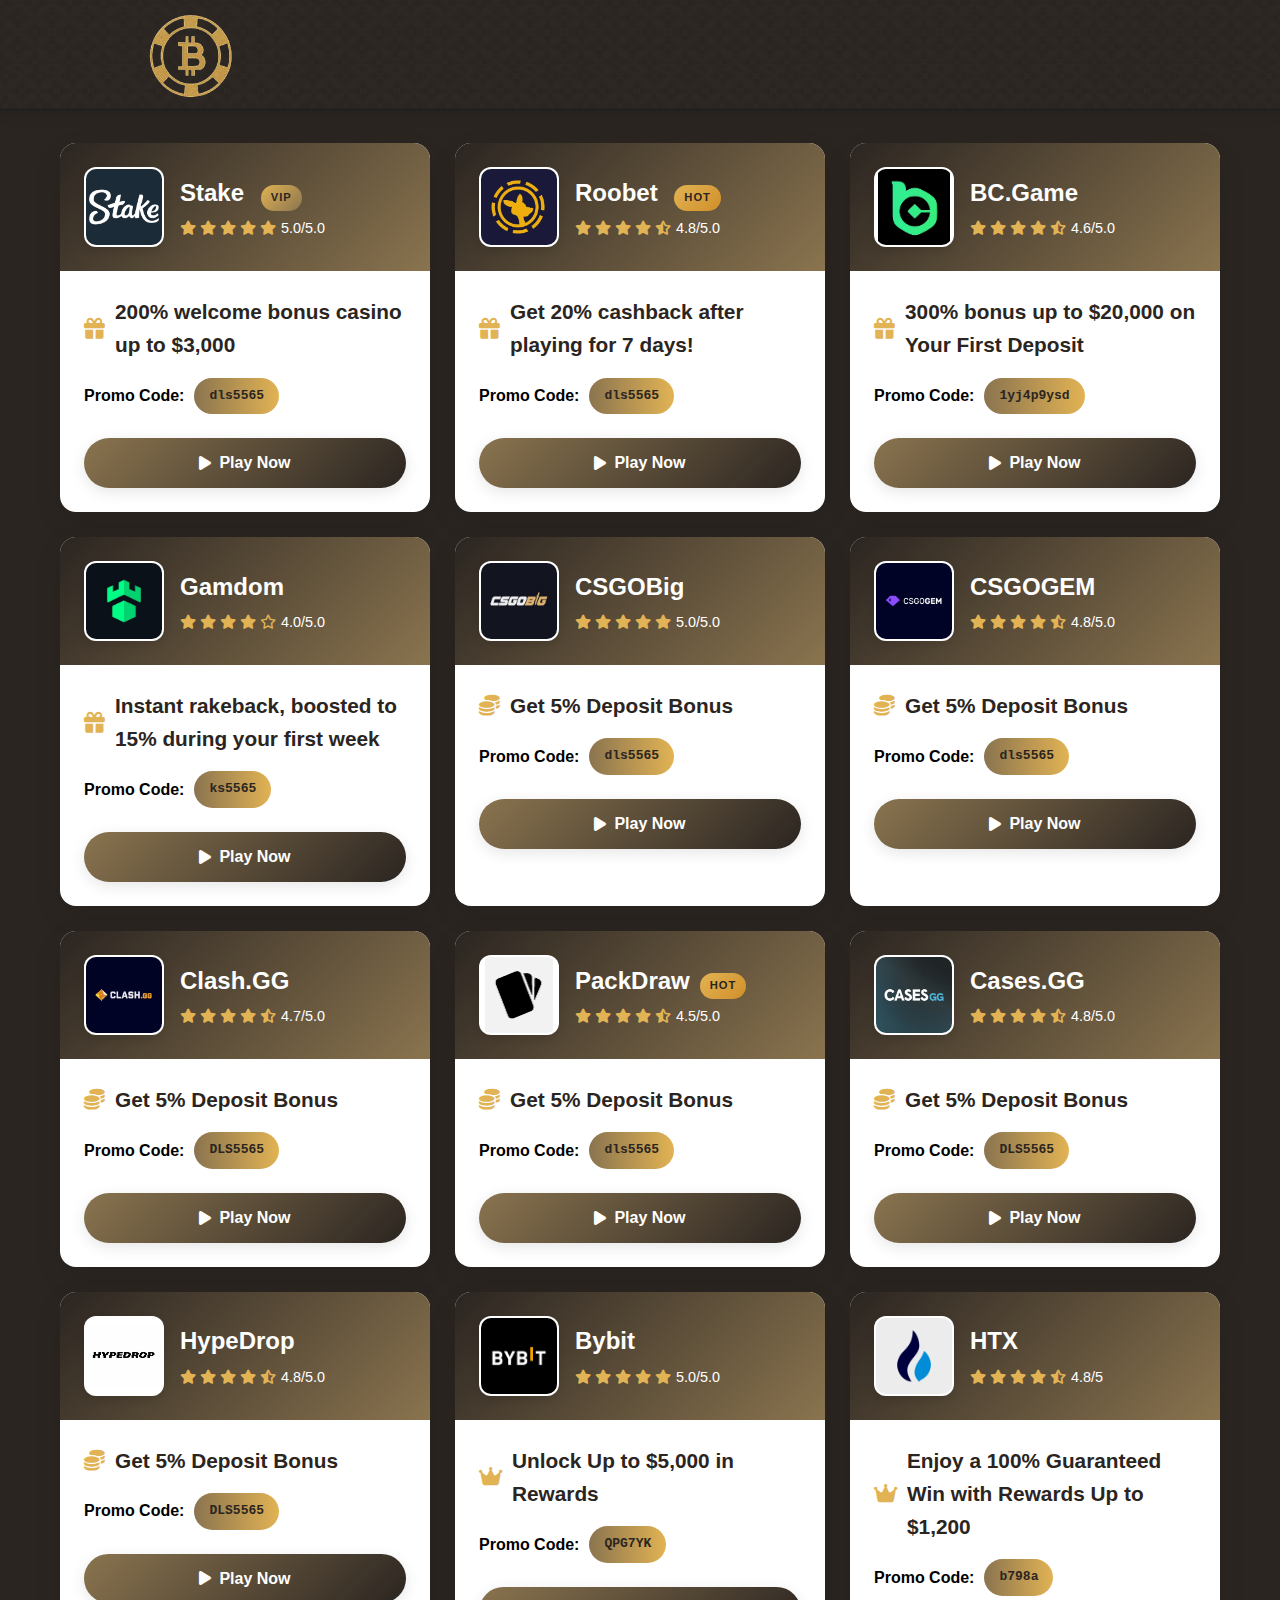
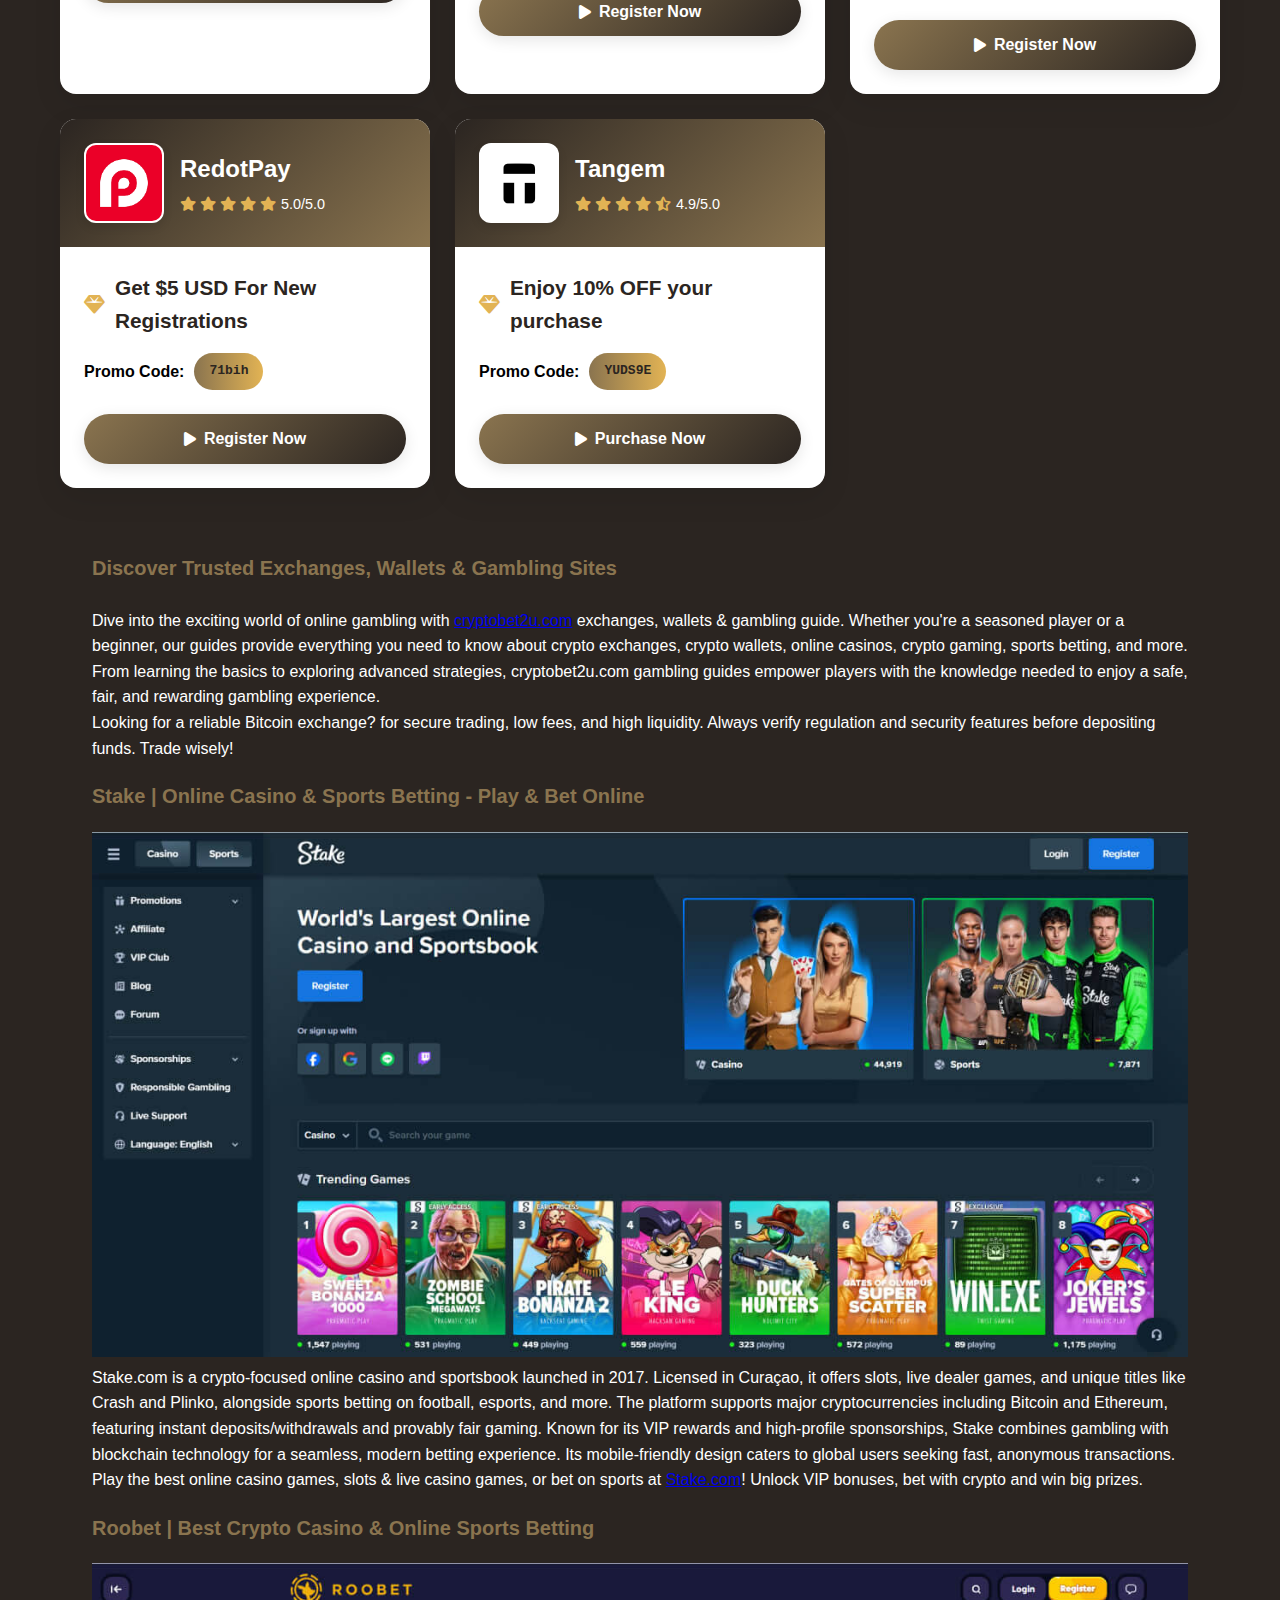
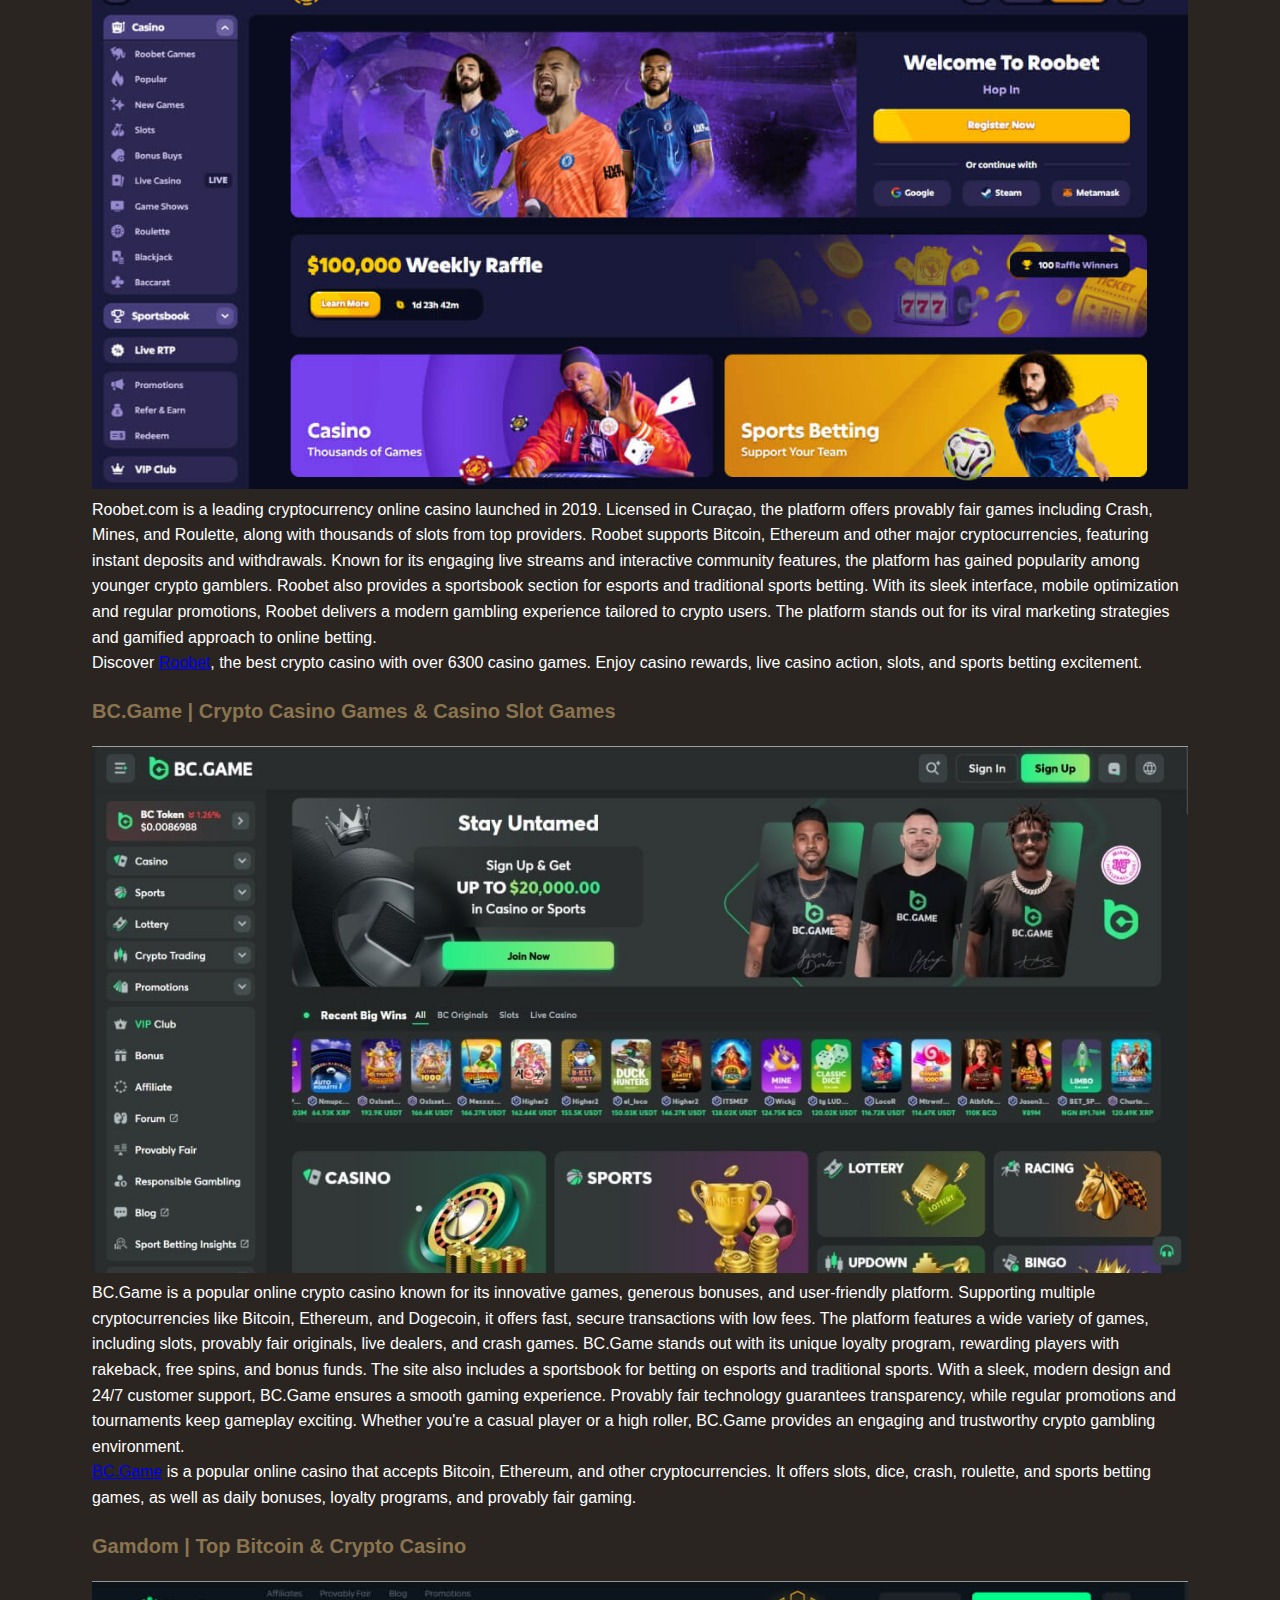
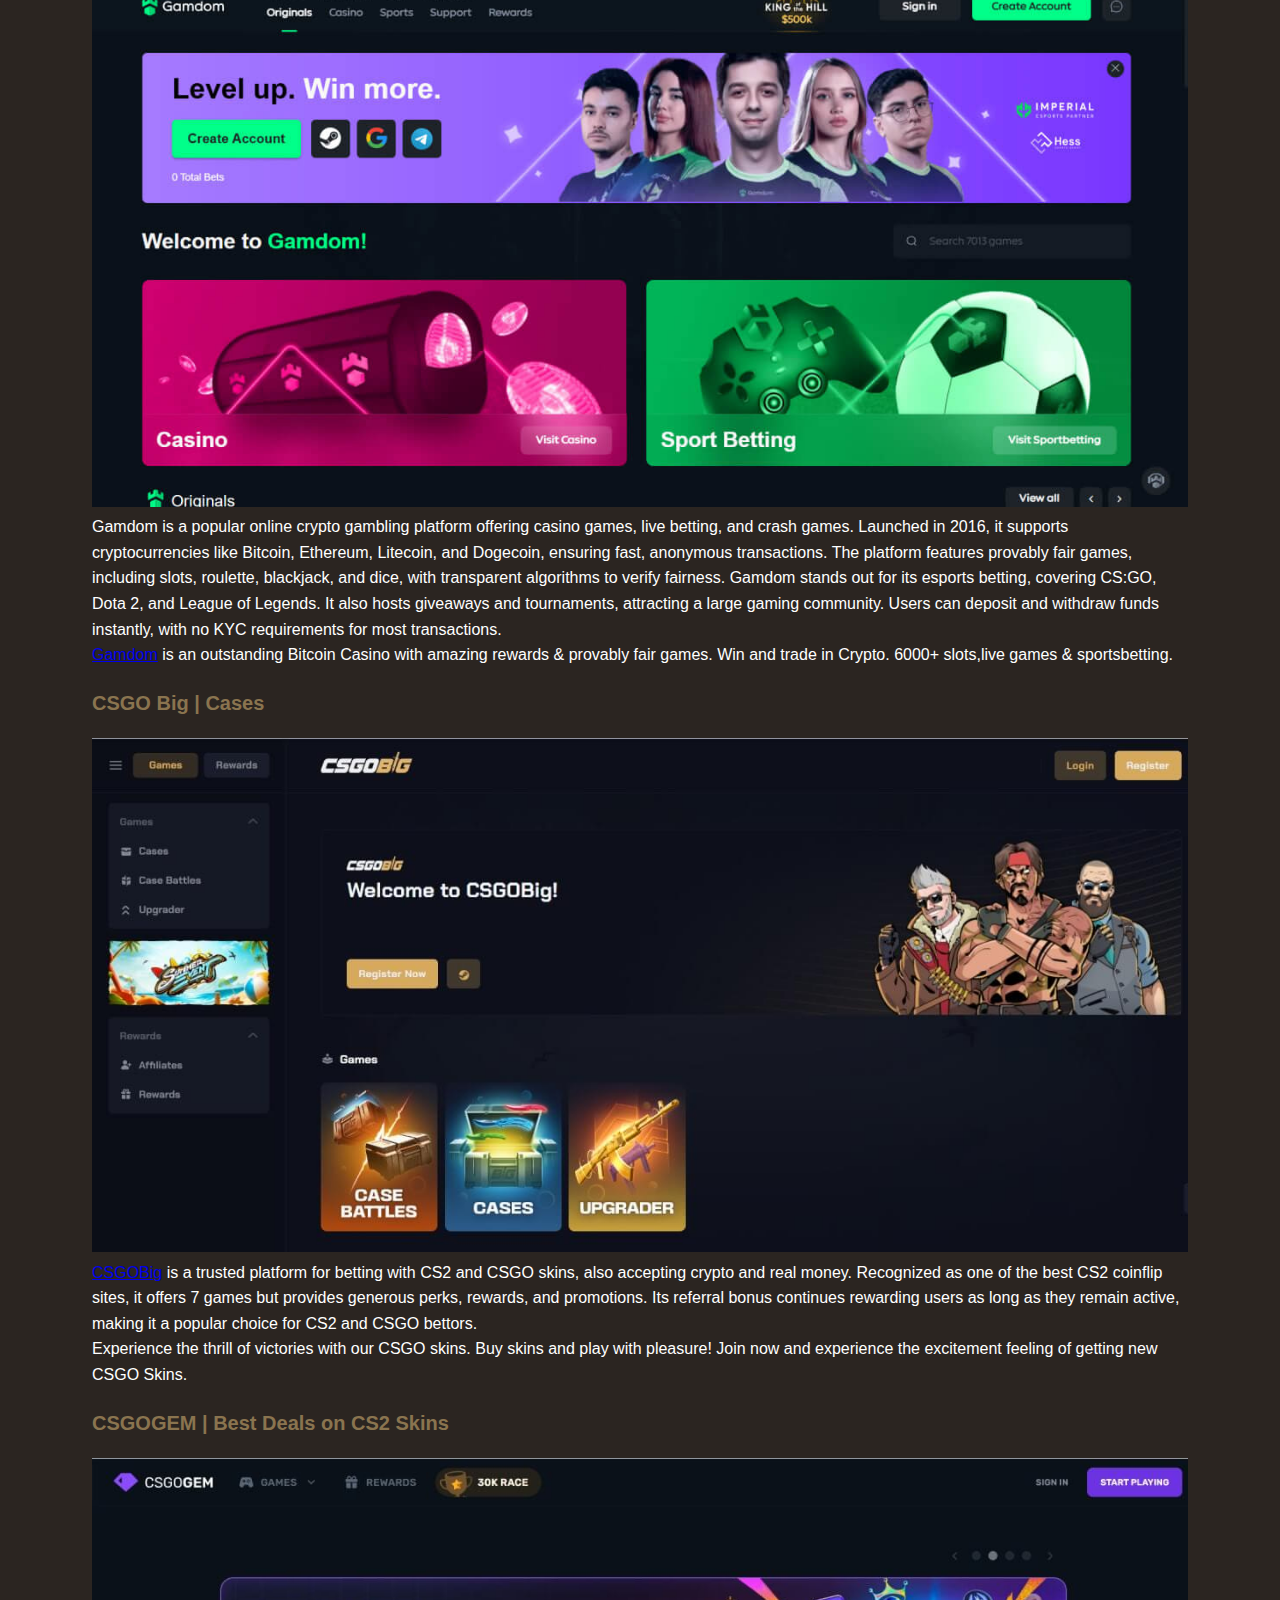
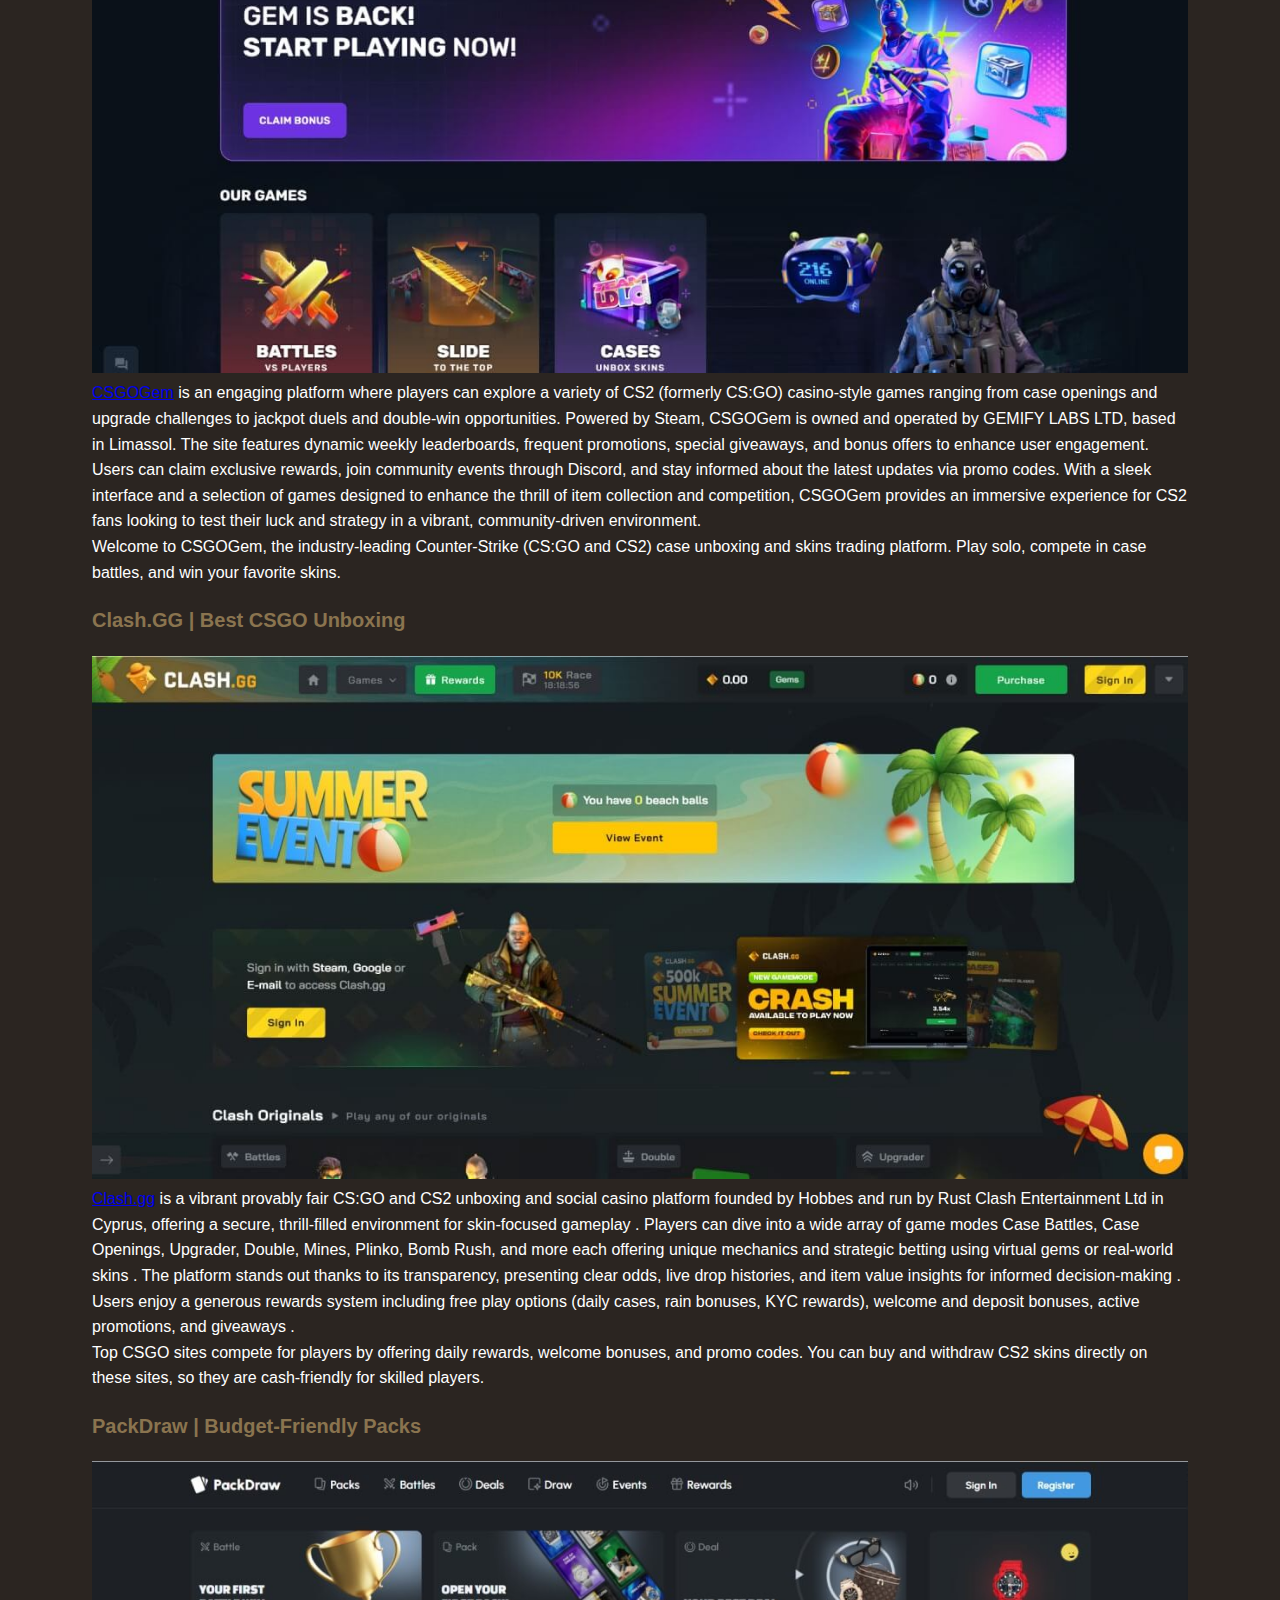
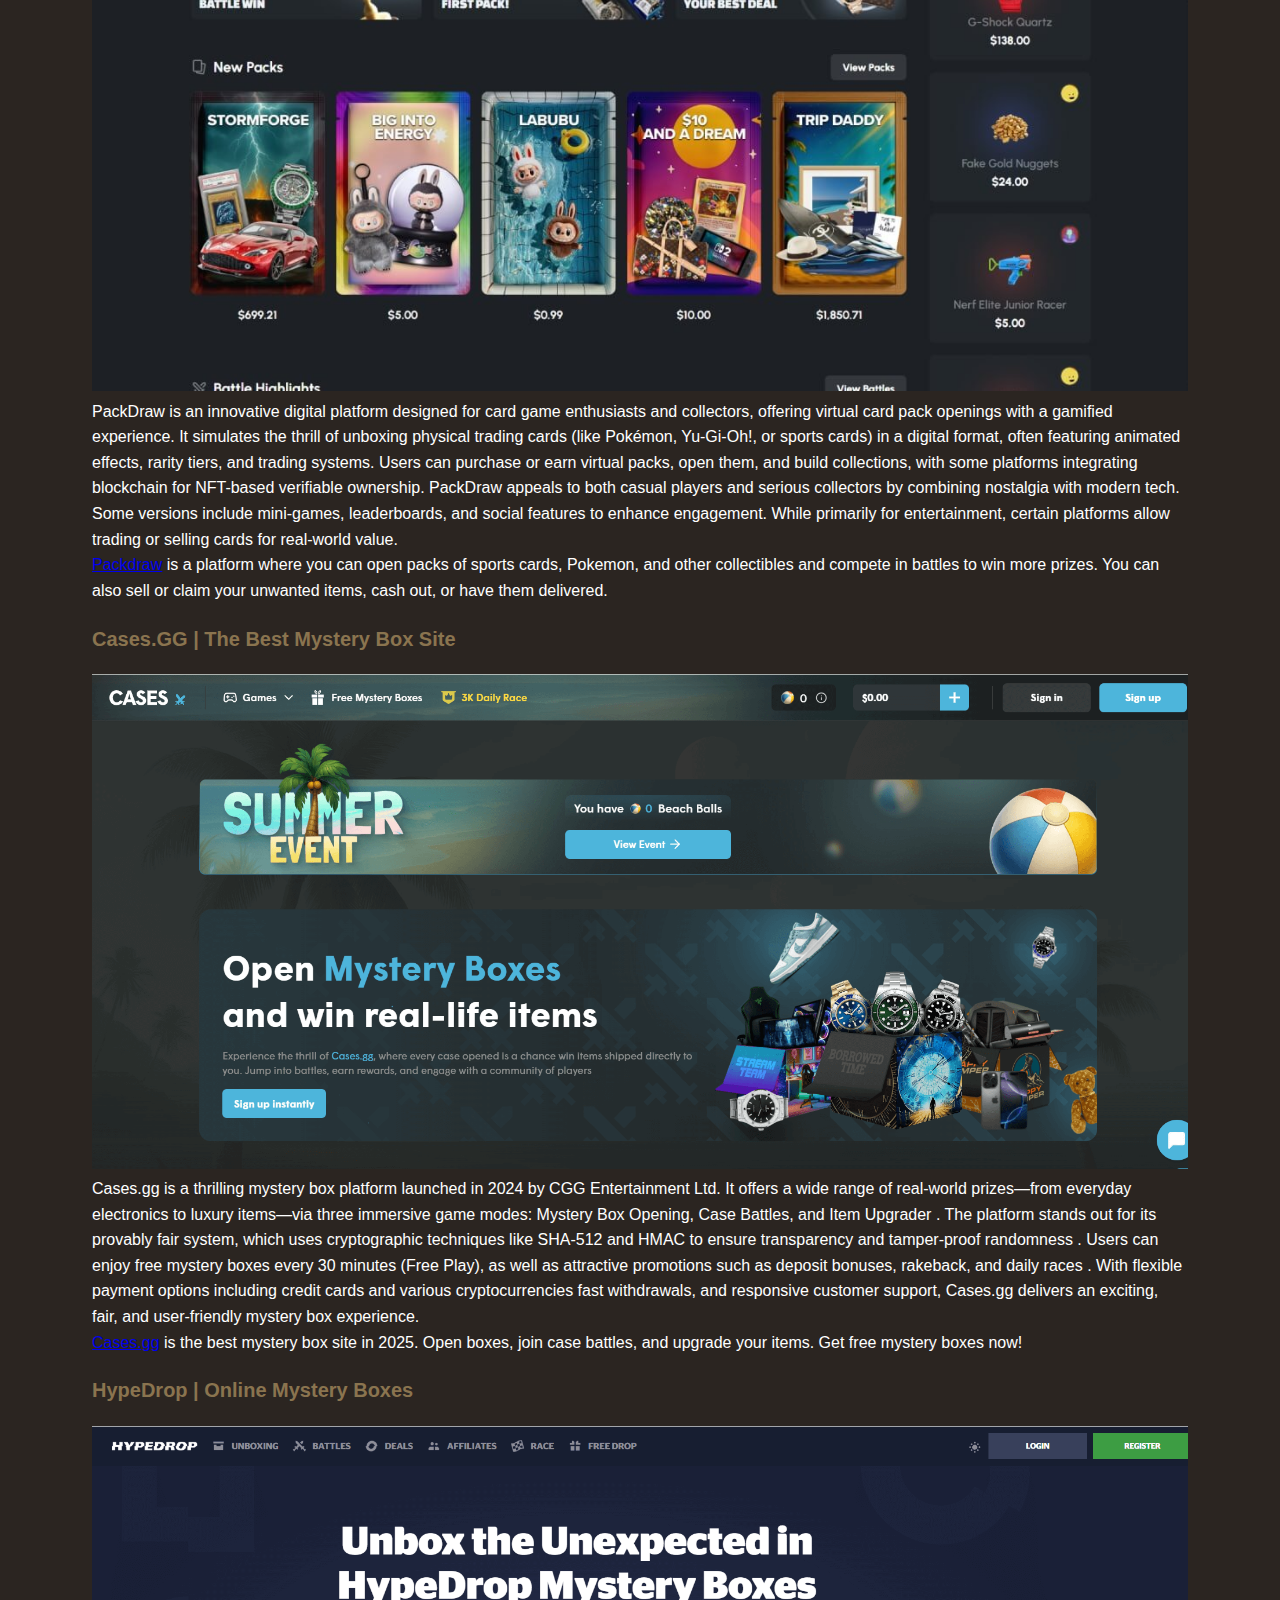
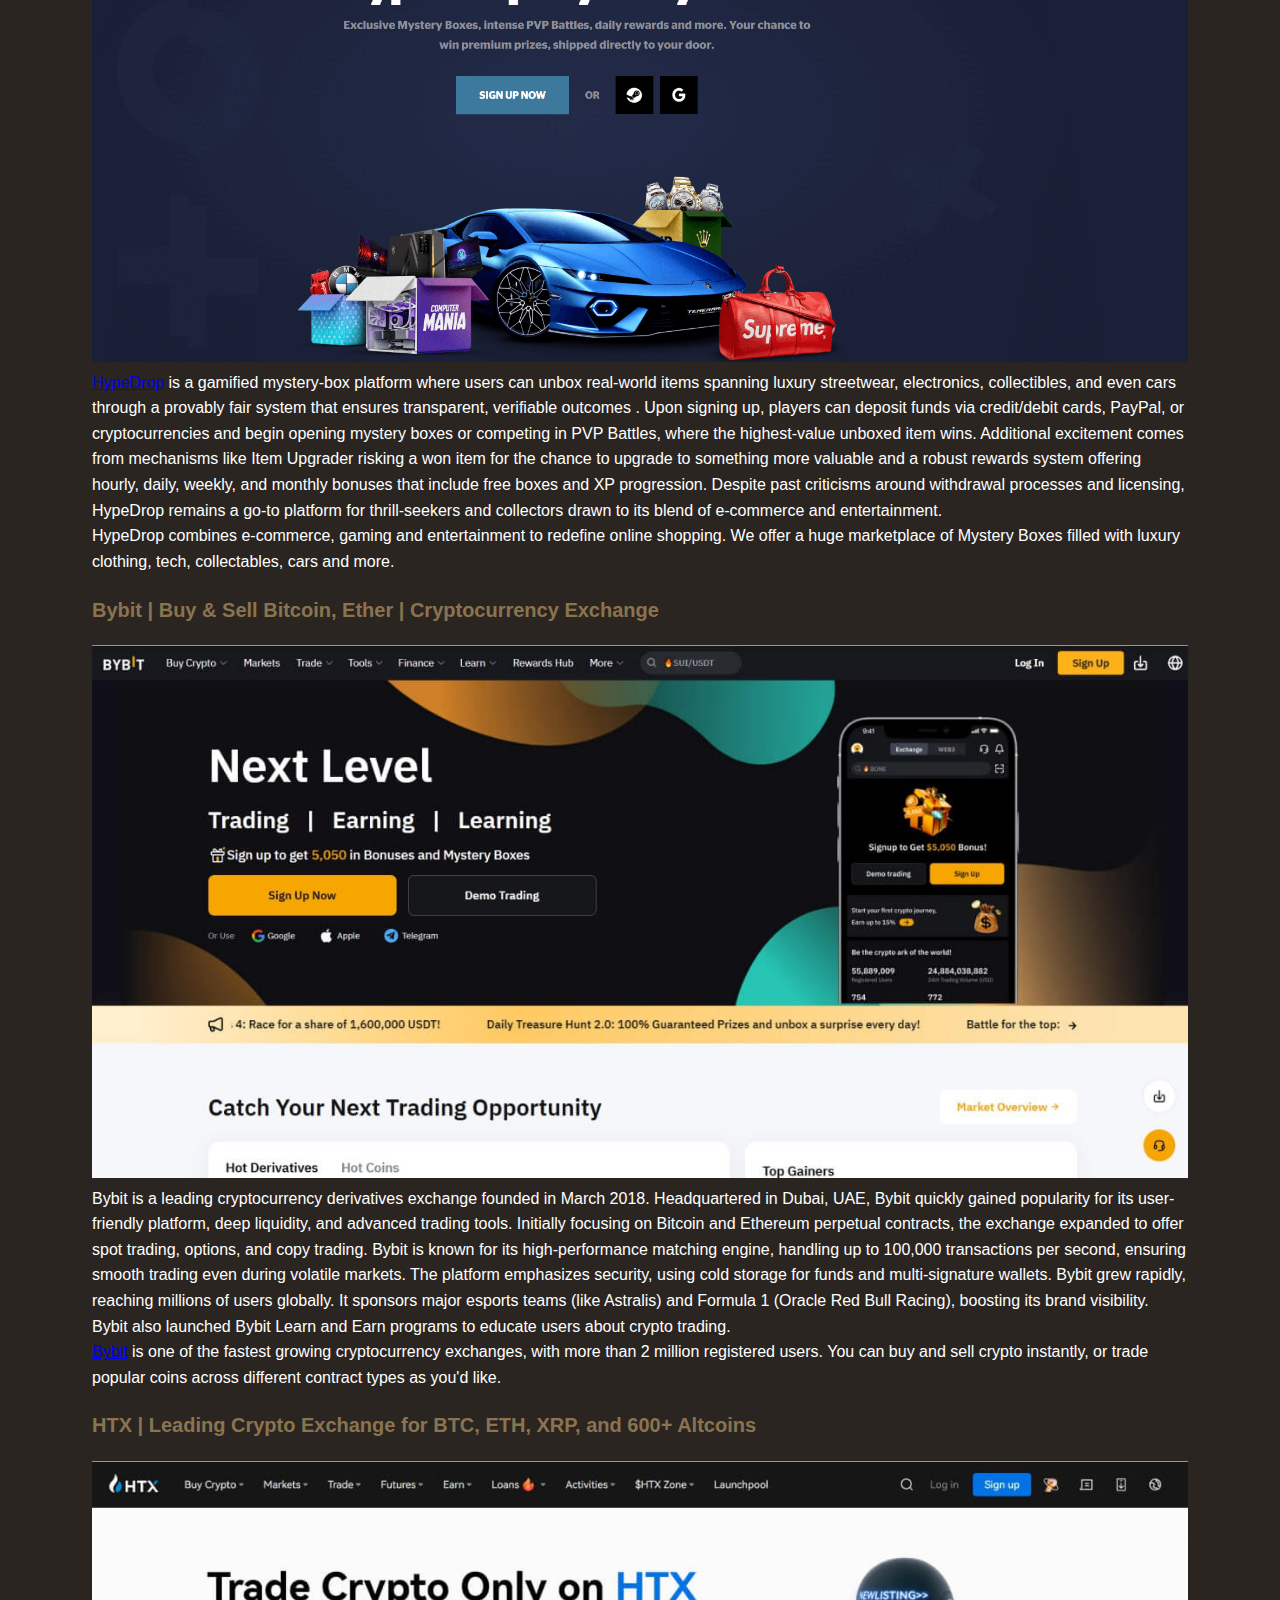
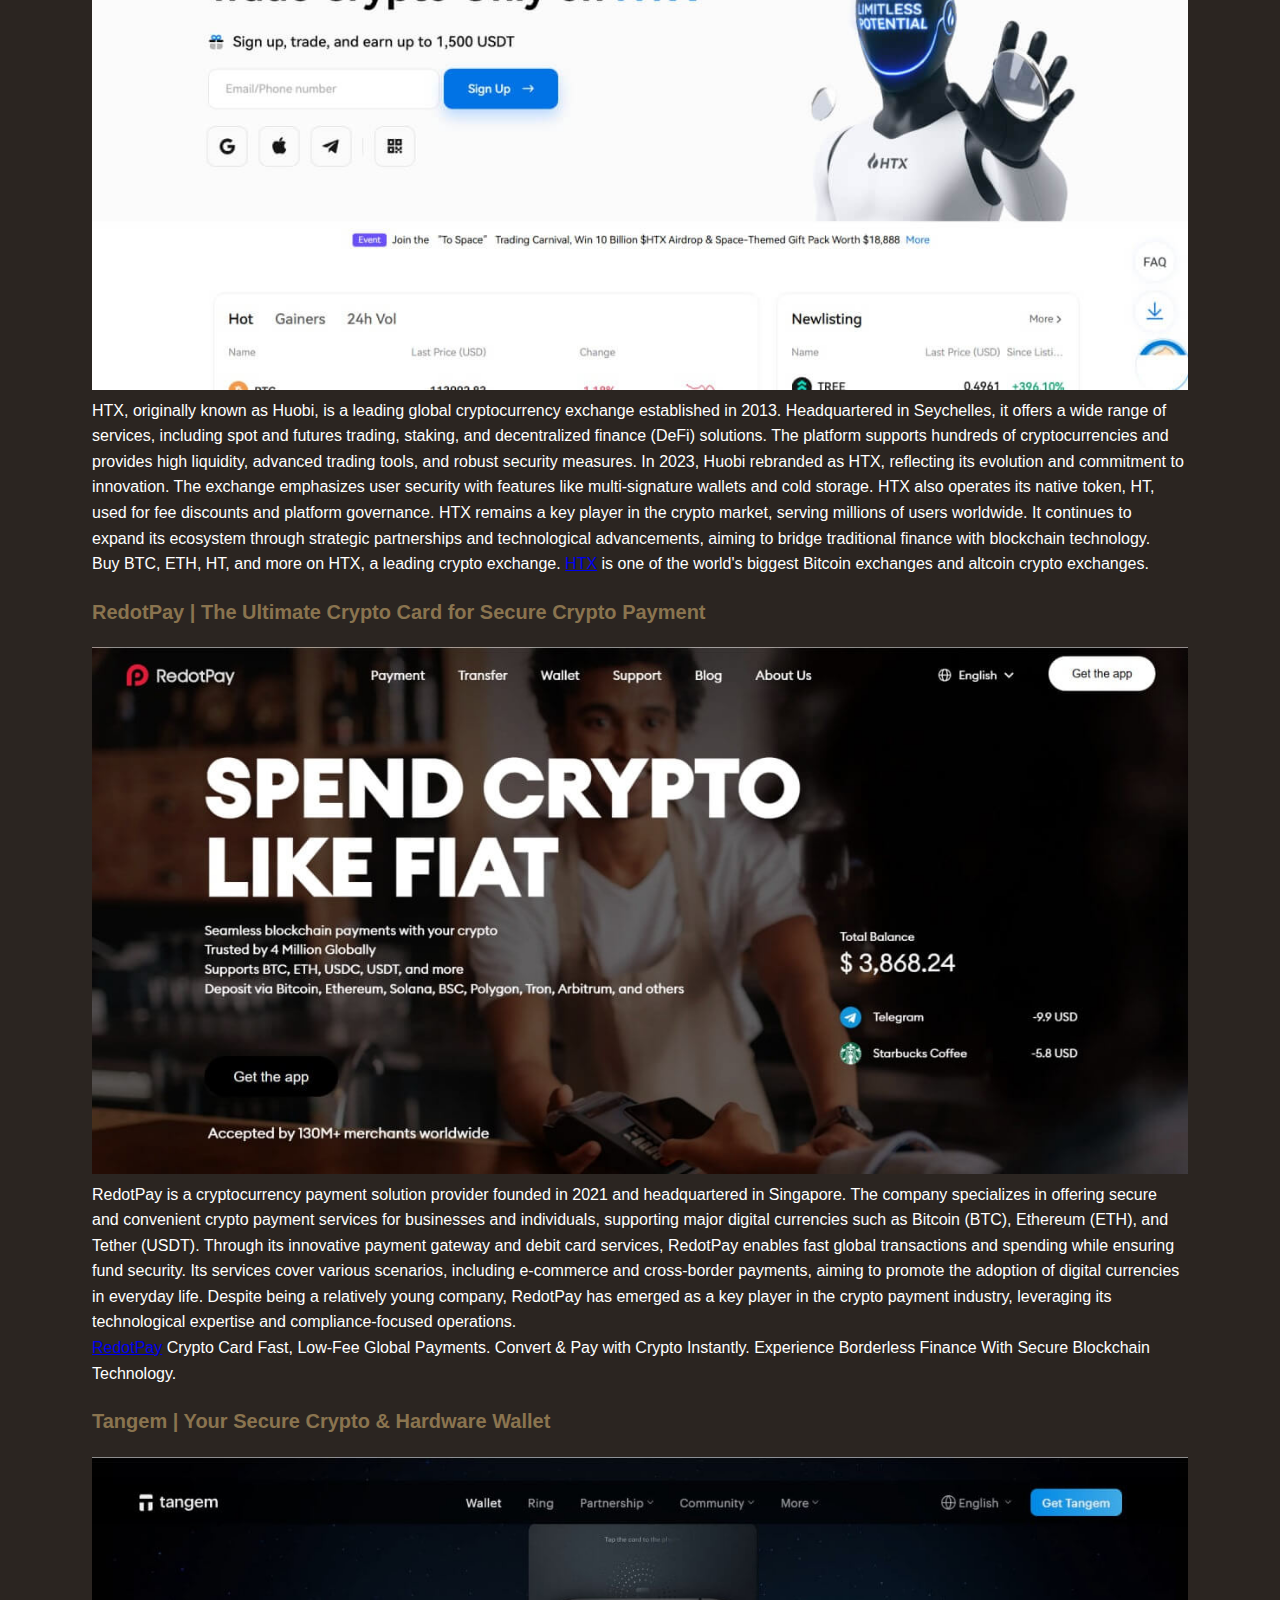
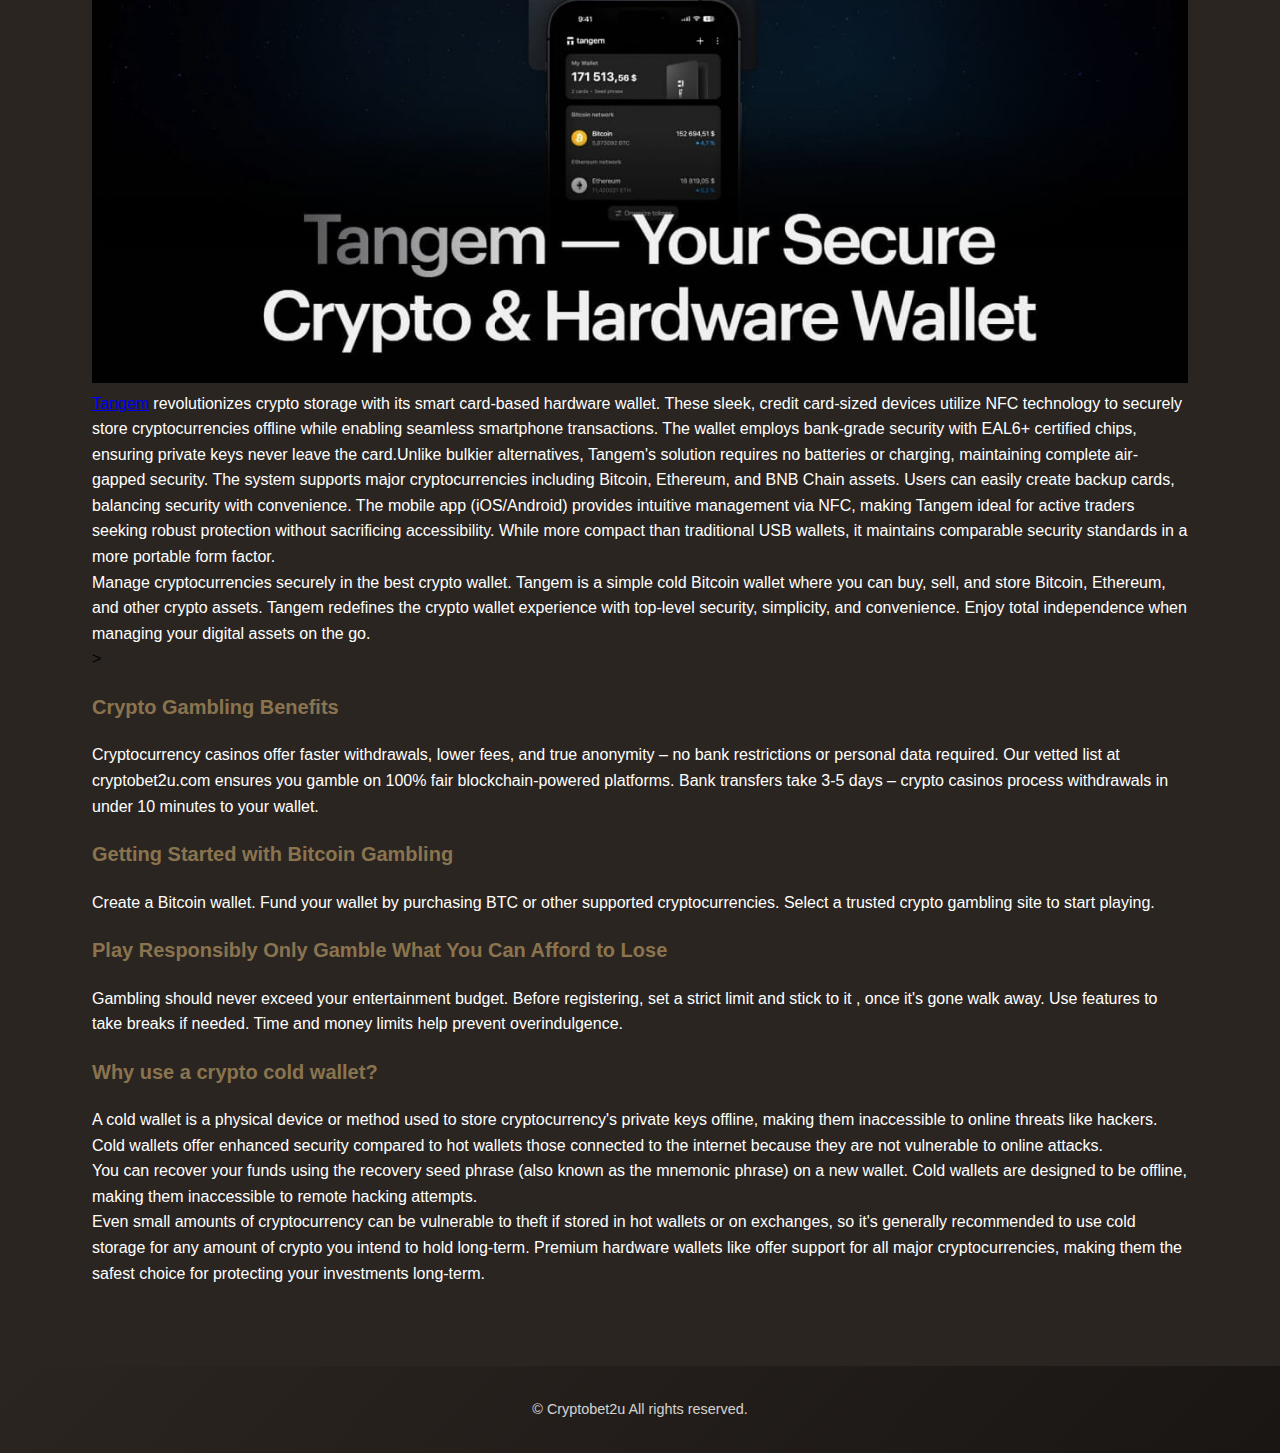
<file: index.html>
<!DOCTYPE html>
<html lang="en">
   <head>
      <meta http-equiv="Content-Type" content="text/html; charset=UTF-8">
      <meta name="viewport" content="width=device-width, initial-scale=1.0">
      <title>CryptoBet | Discover Trusted Gambling, Exchanges &amp; Wallets</title>
      <meta name="title" content="CryptoBet | Discover Trusted Gambling, Exchanges &amp; Wallets">
      <meta name="description" content="Discover the best crypto gambling sites with fast payouts and big bonuses, trusted exchanges for low-fee trading, and secure wallets to protect your digital assets">
      <meta name="keywords" content="bitcoin casino, crypto gambling, best crypto exchanges, cryptocurrency wallet, bitcoin wallet, top crypto casinos, trusted bitcoin exchange, secure crypto storage, blockchain wallet, crypto betting, bitcoin slots, crypto trading, cold wallet, hot wallet, provably fair gambling, cryptocurrency guide">
      <meta name="author" content="Cryptobet2u">
      <meta name="robots" content="index, follow">
      <meta name="google-site-verification" content="BcOzyrj3ai7Ciy9Az-1Sry5ttTuRMOCDqhg9x-BbBIo">
      <link rel="icon" type="image/x-icon" href="./favicon.ico">
      <link rel="apple-touch-icon" sizes="180x180" href="./favicon/apple-touch-icon.png">
      <link rel="icon" type="image/png" sizes="32x32" href="./favicon/favicon-32x32.png">
      <link rel="icon" type="image/png" sizes="16x16" href="./favicon/favicon-16x16.png">
      <link rel="manifest" href="./favicon/site.webmanifest">
      <link rel="stylesheet" href="https://cdnjs.cloudflare.com/ajax/libs/font-awesome/6.4.0/css/all.min.css">
      <link rel="stylesheet" href="./style.css">
   </head>
   <body>
      <header>
         <div class="header-content">
            <div class="logo-container">
               <div class="logo-img"></div>
            </div>
         </div>
      </header>
      <div class="container">
         <div class="casino-grid">
            <div class="casino-card">
               <div class="card-header">
                  <img src="./casino-card/stake.png" alt="Stake Casino" class="casino-logo">
                  <div>
                     <div class="casino-name">Stake <span class="badge badge-vip">VIP</span></div>
                     <div class="rating">
                        <div class="stars">
                           <i class="fas fa-star"></i>
                           <i class="fas fa-star"></i>
                           <i class="fas fa-star"></i>
                           <i class="fas fa-star"></i>
                           <i class="fas fa-star"></i>
                        </div>
                        <span>5.0/5.0</span>
                     </div>
                  </div>
               </div>
               <div class="card-body">
                  <div class="bonus-highlight">
                     <i class="fas fa-gift"></i>
                     <span>200% welcome bonus casino up to $3,000</span>
                  </div>
                  <div class="promo-code">
                     <span class="code-label">Promo Code:</span>
                     <span class="code-value" onclick="copyAndRedirect('dls5565', 'https://stake.com/?c=dls5565')">dls5565</span>
                  </div>
                  <a href="https://stake.com/?c=dls5565" class="btn" target="_blank">
                  <i class="fas fa-play" style="margin-right: 8px;"></i> Play Now
                  </a>
               </div>
            </div>
            <div class="casino-card">
               <div class="card-header">
                  <img src="./casino-card/roobet.png" alt="Roobet Casino" class="casino-logo">
                  <div>
                     <div class="casino-name">Roobet <span class="badge badge-hot">HOT</span> </div>
                     <div class="rating">
                        <div class="stars">
                           <i class="fas fa-star"></i>
                           <i class="fas fa-star"></i>
                           <i class="fas fa-star"></i>
                           <i class="fas fa-star"></i>
                           <i class="fas fa-star-half-alt"></i>
                        </div>
                        <span>4.8/5.0</span>
                     </div>
                  </div>
               </div>
               <div class="card-body">
                  <div class="bonus-highlight">
                     <i class="fas fa-gift"></i>
                     <span>Get 20% cashback after playing for 7 days!</span>
                  </div>
                  <div class="promo-code">
                     <span class="code-label">Promo Code:</span>
                     <span class="code-value" onclick="copyAndRedirect('dls5565', 'https://roobet.com/?ref=dls5565')">dls5565</span>
                  </div>
                  <a href="https://roobet.com/?ref=dls5565" class="btn" target="_blank">
                  <i class="fas fa-play" style="margin-right: 8px;"></i> Play Now
                  </a>
               </div>
            </div>
            <div class="casino-card">
               <div class="card-header">
                  <img src="./casino-card/bcgame.png" alt="BC.Game Casino" class="casino-logo">
                  <div>
                     <div class="casino-name">BC.Game</div>
                     <div class="rating">
                        <div class="stars">
                           <i class="fas fa-star"></i>
                           <i class="fas fa-star"></i>
                           <i class="fas fa-star"></i>
                           <i class="fas fa-star"></i>
                           <i class="fas fa-star-half-alt"></i>
                        </div>
                        <span>4.6/5.0</span>
                     </div>
                  </div>
               </div>
               <div class="card-body">
                  <div class="bonus-highlight">
                     <i class="fas fa-gift"></i>
                     <span>300% bonus up to $20,000 on Your First Deposit</span>
                  </div>
                  <div class="promo-code">
                     <span class="code-label">Promo Code:</span>
                     <span class="code-value" onclick="copyAndRedirect('1yj4p9ysd', 'https://bc.game/i-1yj4p9ysd-n/')">1yj4p9ysd</span>
                  </div>
                  <a href="https://bc.game/i-1yj4p9ysd-n/" class="btn" target="_blank">
                  <i class="fas fa-play" style="margin-right: 8px;"></i> Play Now
                  </a>
               </div>
            </div>
            <div class="casino-card">
               <div class="card-header">
                  <img src="./casino-card/gamdom.png" alt="Gamdom Casino" class="casino-logo">
                  <div>
                     <div class="casino-name">Gamdom </div>
                     <div class="rating">
                        <div class="stars">
                           <i class="fas fa-star"></i>
                           <i class="fas fa-star"></i>
                           <i class="fas fa-star"></i>
                           <i class="fas fa-star"></i>
                           <i class="far fa-star"></i>
                        </div>
                        <span>4.0/5.0</span>
                     </div>
                  </div>
               </div>
               <div class="card-body">
                  <div class="bonus-highlight">
                     <i class="fas fa-gift"></i>
                     <span>Instant rakeback, boosted to 15% during your first week</span>
                  </div>
                  <div class="promo-code">
                     <span class="code-label">Promo Code:</span>
                     <span class="code-value" onclick="copyAndRedirect('ks5565', 'https://gamdom.com/r/ks5565')">ks5565</span>
                  </div>
                  <a href="https://gamdom.com/r/ks5565" class="btn" target="_blank">
                  <i class="fas fa-play" style="margin-right: 8px;"></i> Play Now
                  </a>
               </div>
            </div>
            <div class="casino-card">
               <div class="card-header">
                  <img src="./casino-card/csgobig.png" alt="CSGOBig" class="casino-logo">
                  <div>
                     <div class="casino-name">CSGOBig</div>
                     <div class="rating">
                        <div class="stars">
                           <i class="fas fa-star"></i>
                           <i class="fas fa-star"></i>
                           <i class="fas fa-star"></i>
                           <i class="fas fa-star"></i>
                           <i class="fas fa-star"></i>
                        </div>
                        <span>5.0/5.0</span>
                     </div>
                  </div>
               </div>
               <div class="card-body">
                  <div class="bonus-highlight">
                     <i class="fas fa-coins"></i>
                     <span>Get 5% Deposit Bonus </span>
                  </div>
                  <div class="promo-code">
                     <span class="code-label">Promo Code:</span>
                     <span class="code-value" onclick="copyAndRedirect('dls5565', 'https://csgobig.com/r/dls5565')">dls5565</span>
                  </div>
                  <a href="https://csgobig.com/r/dls5565" class="btn" target="_blank">
                  <i class="fas fa-play" style="margin-right: 8px;"></i> Play Now
                  </a>
               </div>
            </div>
            <div class="casino-card">
               <div class="card-header">
                  <img src="./casino-card/csgogem.png" alt="CSGOGEM" class="casino-logo">
                  <div>
                     <div class="casino-name">CSGOGEM </div>
                     <div class="rating">
                        <div class="stars">
                           <i class="fas fa-star"></i>
                           <i class="fas fa-star"></i>
                           <i class="fas fa-star"></i>
                           <i class="fas fa-star"></i>
                           <i class="fas fa-star-half-alt"></i>
                        </div>
                        <span>4.8/5.0</span>
                     </div>
                  </div>
               </div>
               <div class="card-body">
                  <div class="bonus-highlight">
                     <i class="fas fa-coins"></i>
                     <span>Get 5% Deposit Bonus </span>
                  </div>
                  <div class="promo-code">
                     <span class="code-label">Promo Code:</span>
                     <span class="code-value" onclick="copyAndRedirect('dls5565', 'https://csgogem.com/r/dls5565')">dls5565</span>
                  </div>
                  <a href="https://csgogem.com/r/dls5565" class="btn" target="_blank">
                  <i class="fas fa-play" style="margin-right: 8px;"></i> Play Now
                  </a>
               </div>
            </div>
            <div class="casino-card">
               <div class="card-header">
                  <img src="./casino-card/clashgg.png" alt="ClashGG" class="casino-logo">
                  <div>
                     <div class="casino-name">Clash.GG </div>
                     <div class="rating">
                        <div class="stars">
                           <i class="fas fa-star"></i>
                           <i class="fas fa-star"></i>
                           <i class="fas fa-star"></i>
                           <i class="fas fa-star"></i>
                           <i class="fas fa-star-half-alt"></i>
                        </div>
                        <span>4.7/5.0</span>
                     </div>
                  </div>
               </div>
               <div class="card-body">
                  <div class="bonus-highlight">
                     <i class="fas fa-coins"></i>
                     <span>Get 5% Deposit Bonus </span>
                  </div>
                  <div class="promo-code">
                     <span class="code-label">Promo Code:</span>
                     <span class="code-value" onclick="copyAndRedirect('dls5565', 'https://clash.gg/welcome/r/DLS5565')">DLS5565</span>
                  </div>
                  <a href="https://clash.gg/welcome/r/DLS5565" class="btn" target="_blank">
                  <i class="fas fa-play" style="margin-right: 8px;"></i> Play Now
                  </a>
               </div>
            </div>
            <div class="casino-card">
               <div class="card-header">
                  <img src="./casino-card/packdraw.png" alt="Packdraw" class="casino-logo">
                  <div>
                     <div class="casino-name">PackDraw<span class="badge badge-hot">Hot</span></div>
                     <div class="rating">
                        <div class="stars">
                           <i class="fas fa-star"></i>
                           <i class="fas fa-star"></i>
                           <i class="fas fa-star"></i>
                           <i class="fas fa-star"></i>
                           <i class="fas fa-star-half-alt"></i>
                        </div>
                        <span>4.5/5.0</span>
                     </div>
                  </div>
               </div>
               <div class="card-body">
                  <div class="bonus-highlight">
                     <i class="fas fa-coins"></i>
                     <span>Get 5% Deposit Bonus</span>
                  </div>
                  <div class="promo-code">
                     <span class="code-label">Promo Code:</span>
                     <span class="code-value" onclick="copyAndRedirect('dls5565', 'https://packdraw.com/?ref=dls5565')">dls5565</span>
                  </div>
                  <a href="https://packdraw.com/?ref=dls5565" class="btn" target="_blank">
                  <i class="fas fa-play" style="margin-right: 8px;"></i> Play Now
                  </a>
               </div>
            </div>
            <div class="casino-card">
               <div class="card-header">
                  <img src="./casino-card/casesgg.png" alt="Cases.GG" class="casino-logo">
                  <div>
                     <div class="casino-name">Cases.GG</div>
                     <div class="rating">
                        <div class="stars">
                           <i class="fas fa-star"></i>
                           <i class="fas fa-star"></i>
                           <i class="fas fa-star"></i>
                           <i class="fas fa-star"></i>
                           <i class="fas fa-star-half-alt"></i>
                        </div>
                        <span>4.8/5.0</span>
                     </div>
                  </div>
               </div>
               <div class="card-body">
                  <div class="bonus-highlight">
                     <i class="fas fa-coins"></i>
                     <span>Get 5% Deposit Bonus
                     </span>
                  </div>
                  <div class="promo-code">
                     <span class="code-label">Promo Code:</span>
                     <span class="code-value" onclick="copyAndRedirect('DLS5565', 'https://cases.gg/r/DLS5565')">DLS5565</span>
                  </div>
                  <a href="https://cases.gg/r/DLS5565" class="btn" target="_blank">
                  <i class="fas fa-play" style="margin-right: 8px;"></i> Play Now
                  </a>
               </div>
            </div>
            <div class="casino-card">
               <div class="card-header">
                  <img src="./casino-card/hypedrop.png" alt="HypeDrop" class="casino-logo">
                  <div>
                     <div class="casino-name">HypeDrop</div>
                     <div class="rating">
                        <div class="stars">
                           <i class="fas fa-star"></i>
                           <i class="fas fa-star"></i>
                           <i class="fas fa-star"></i>
                           <i class="fas fa-star"></i>
                           <i class="fas fa-star-half-alt"></i>
                        </div>
                        <span>4.8/5.0</span>
                     </div>
                  </div>
               </div>
               <div class="card-body">
                  <div class="bonus-highlight">
                     <i class="fas fa-coins"></i>
                     <span>Get 5% Deposit Bonus
                     </span>
                  </div>
                  <div class="promo-code">
                     <span class="code-label">Promo Code:</span>
                     <span class="code-value" onclick="copyAndRedirect('DLS5565', 'https://hypedrop.com/r/DLS5565')">DLS5565</span>
                  </div>
                  <a href="https://hypedrop.com/r/DLS5565" class="btn" target="_blank">
                  <i class="fas fa-play" style="margin-right: 8px;"></i> Play Now
                  </a>
               </div>
            </div>
            <div class="casino-card">
               <div class="card-header">
                  <img src="./casino-card/bybit.png" alt="Bybit exchange" class="casino-logo">
                  <div>
                     <div class="casino-name">Bybit</div>
                     <div class="rating">
                        <div class="stars">
                           <i class="fas fa-star"></i>
                           <i class="fas fa-star"></i>
                           <i class="fas fa-star"></i>
                           <i class="fas fa-star"></i>
                           <i class="fas fa-star"></i>
                        </div>
                        <span>5.0/5.0</span>
                     </div>
                  </div>
               </div>
               <div class="card-body">
                  <div class="bonus-highlight">
                     <i class="fas fa-crown"></i>
                     <span>Unlock Up to $5,000 in Rewards
                     </span>
                  </div>
                  <div class="promo-code">
                     <span class="code-label">Promo Code:</span>
                     <span class="code-value" onclick="copyAndRedirect('QPG7YK', 'https://bybitglobal.com/invite?ref=QPG7YK')">QPG7YK</span>
                  </div>
                  <a href="https://bybitglobal.com/invite?ref=QPG7YK" class="btn" target="_blank">
                  <i class="fas fa-play" style="margin-right: 8px;"></i> Register Now
                  </a>
               </div>
            </div>
            <div class="casino-card">
               <div class="card-header">
                  <img src="./casino-card/htx.png" alt="HTX exchange" class="casino-logo">
                  <div>
                     <div class="casino-name">HTX</div>
                     <div class="rating">
                        <div class="stars">
                           <i class="fas fa-star"></i>
                           <i class="fas fa-star"></i>
                           <i class="fas fa-star"></i>
                           <i class="fas fa-star"></i>
                           <i class="fas fa-star-half-alt"></i>
                        </div>
                        <span>4.8/5</span>
                     </div>
                  </div>
               </div>
               <div class="card-body">
                  <div class="bonus-highlight">
                     <i class="fas fa-crown"></i>
                     <span>Enjoy a 100% Guaranteed Win with Rewards Up to $1,200</span>
                  </div>
                  <div class="promo-code">
                     <span class="code-label">Promo Code:</span>
                     <span class="code-value" onclick="copyAndRedirect('b798a', 'https://htx.com/invite/en-us/1f?invite_code=b798a')">b798a</span>
                  </div>
                  <a href="https://htx.com/invite/en-us/1f?invite_code=b798a" class="btn" target="_blank">
                  <i class="fas fa-play" style="margin-right: 8px;"></i>Register Now</a>
               </div>
            </div>
            <div class="casino-card">
               <div class="card-header">
                  <img src="./casino-card/redotpay.png" alt="RedotPay" class="casino-logo">
                  <div>
                     <div class="casino-name">RedotPay</div>
                     <div class="rating">
                        <div class="stars">
                           <i class="fas fa-star"></i>
                           <i class="fas fa-star"></i>
                           <i class="fas fa-star"></i>
                           <i class="fas fa-star"></i>
                           <i class="fas fa-star"></i>
                        </div>
                        <span>5.0/5.0</span>
                     </div>
                  </div>
               </div>
               <div class="card-body">
                  <div class="bonus-highlight">
                     <i class="fas fa-gem"></i>
                     <span>Get $5 USD For New Registrations</span>
                  </div>
                  <div class="promo-code">
                     <span class="code-label">Promo Code:</span>
                     <span class="code-value" onclick="copyAndRedirect('71bih', 'https://url.hk/i/en/71bih')">71bih</span>
                  </div>
                  <a href="https://url.hk/i/en/71bih" class="btn" target="_blank">
                  <i class="fas fa-play" style="margin-right: 8px;"></i> Register Now
                  </a>
               </div>
            </div>
            <div class="casino-card">
               <div class="card-header">
                  <img src="./casino-card/tangem.png" alt="Tangem" class="casino-logo">
                  <div>
                     <div class="casino-name">Tangem</div>
                     <div class="rating">
                        <div class="stars">
                           <i class="fas fa-star"></i>
                           <i class="fas fa-star"></i>
                           <i class="fas fa-star"></i>
                           <i class="fas fa-star"></i>
                           <i class="fas fa-star-half-alt"></i>
                        </div>
                        <span>4.9/5.0</span>
                     </div>
                  </div>
               </div>
               <div class="card-body">
                  <div class="bonus-highlight">
                     <i class="fas fa-gem"></i>
                     <span>Enjoy 10% OFF your purchase </span>
                  </div>
                  <div class="promo-code">
                     <span class="code-label">Promo Code:</span>
                     <span class="code-value" onclick="copyAndRedirect('YUDS9E', 'https://tangem.com/en/pricing/?promocode=YUDS9E')">YUDS9E</span>
                  </div>
                  <a href="https://tangem.com/en/pricing/?promocode=YUDS9E" class="btn" target="_blank">
                  <i class="fas fa-play" style="margin-right: 8px;"></i> Purchase Now
                  </a>
               </div>
            </div>
         </div>
         <div class="text-section">
            <h1>Discover Trusted Exchanges, Wallets &amp; Gambling Sites</h1>
            <p>Dive into the exciting world of online gambling with <a href="https://cryptobet2u.com/">cryptobet2u.com</a> exchanges, wallets &amp; gambling guide. Whether you're a seasoned player or a beginner, our guides provide everything you need to know about crypto exchanges, crypto wallets, online casinos, crypto gaming, sports betting, and more. From learning the basics to exploring advanced strategies, cryptobet2u.com gambling guides empower players with the knowledge needed to enjoy a safe, fair, and rewarding gambling experience. </p>
            <p>Looking for a reliable Bitcoin exchange? for secure trading, low fees, and high liquidity. Always verify regulation and security features before depositing funds. Trade wisely!</p>
            <h2>Stake | Online Casino &amp; Sports Betting - Play &amp; Bet Online</h2>
            <img src="./stake-website.jpg" alt="Stake Website" style="width: 100%; max-width: 100%; height: auto;">
            <p>Stake.com is a crypto-focused online casino and sportsbook launched in 2017. Licensed in Curaçao, it offers slots, live dealer games, and unique titles like Crash and Plinko, alongside sports betting on football, esports, and more. The platform supports major cryptocurrencies including Bitcoin and Ethereum, featuring instant deposits/withdrawals and provably fair gaming. Known for its VIP rewards and high-profile sponsorships, Stake combines gambling with blockchain technology for a seamless, modern betting experience. Its mobile-friendly design caters to global users seeking fast, anonymous transactions.</p>
            <p>Play the best online casino games, slots &amp; live casino games, or bet on sports at <a href="https://stake.com/?c=dls5565" target="_blank">Stake.com</a>! Unlock VIP bonuses, bet with crypto and win big prizes.</p>
            <h2>Roobet | Best Crypto Casino & Online Sports Betting</h2>
            <img src="./roobet-website.jpg" alt="Roobet Website" style="width: 100%; max-width: 100%; height: auto;">
            <p>Roobet.com is a leading cryptocurrency online casino launched in 2019. Licensed in Curaçao, the platform offers provably fair games including Crash, Mines, and Roulette, along with thousands of slots from top providers. Roobet supports Bitcoin, Ethereum and other major cryptocurrencies, featuring instant deposits and withdrawals. Known for its engaging live streams and interactive community features, the platform has gained popularity among younger crypto gamblers. Roobet also provides a sportsbook section for esports and traditional sports betting. With its sleek interface, mobile optimization and regular promotions, Roobet delivers a modern gambling experience tailored to crypto users. The platform stands out for its viral marketing strategies and gamified approach to online betting. </p>
            <p>Discover <a href="https://roobet.com/?ref=dls5565" target="_blank">Roobet</a>, the best crypto casino with over 6300 casino games. Enjoy casino rewards, live casino action, slots, and sports betting excitement.</p>
            <h2>BC.Game | Crypto Casino Games & Casino Slot Games</h2>
            <img src="./bcgame-website.jpg" alt="BC.Game Website" style="width: 100%; max-width: 100%; height: auto;">
            <p>BC.Game is a popular online crypto casino known for its innovative games, generous bonuses, and user-friendly platform. Supporting multiple cryptocurrencies like Bitcoin, Ethereum, and Dogecoin, it offers fast, secure transactions with low fees. The platform features a wide variety of games, including slots, provably fair originals, live dealers, and crash games. BC.Game stands out with its unique loyalty program, rewarding players with rakeback, free spins, and bonus funds. The site also includes a sportsbook for betting on esports and traditional sports. With a sleek, modern design and 24/7 customer support, BC.Game ensures a smooth gaming experience. Provably fair technology guarantees transparency, while regular promotions and tournaments keep gameplay exciting. Whether you're a casual player or a high roller, BC.Game provides an engaging and trustworthy crypto gambling environment.</p>
            <p><a href="https://bc.game/i-1yj4p9ysd-n/" target="_blank">BC.Game</a> is a popular online casino that accepts Bitcoin, Ethereum, and other cryptocurrencies. It offers slots, dice, crash, roulette, and sports betting games, as well as daily bonuses, loyalty programs, and provably fair gaming.</p>
            <h2>Gamdom | Top Bitcoin & Crypto Casino</h2>
            <img src="./gamdom-website.jpg" alt="Gamdom Website" style="width: 100%; max-width: 100%; height: auto;">
            <p>Gamdom is a popular online crypto gambling platform offering casino games, live betting, and crash games. Launched in 2016, it supports cryptocurrencies like Bitcoin, Ethereum, Litecoin, and Dogecoin, ensuring fast, anonymous transactions. The platform features provably fair games, including slots, roulette, blackjack, and dice, with transparent algorithms to verify fairness. Gamdom stands out for its esports betting, covering CS:GO, Dota 2, and League of Legends. It also hosts giveaways and tournaments, attracting a large gaming community. Users can deposit and withdraw funds instantly, with no KYC requirements for most transactions.</p>
            <p><a href="https://gamdom.com/r/ks5565" target="_blank">Gamdom</a> is an outstanding Bitcoin Casino with amazing rewards & provably fair games. Win and trade in Crypto. 6000+ slots,live games & sportsbetting.</p>
            <h2>CSGO Big | Cases</h2>
            <img src="./csgobig-website.jpg" alt="CSGOBig Website" style="width: 100%; max-width: 100%; height: auto;">
            <p><a href="https://csgobig.com/r/dls5565" target="_blank">CSGOBig</a> is a trusted platform for betting with CS2 and CSGO skins, also accepting crypto and real money. Recognized as one of the best CS2 coinflip sites, it offers 7 games but provides generous perks, rewards, and promotions. Its referral bonus continues rewarding users as long as they remain active, making it a popular choice for CS2 and CSGO bettors.</p>
            <p>Experience the thrill of victories with our CSGO skins. Buy skins and play with pleasure! Join now and experience the excitement feeling of getting new CSGO Skins.</p>
            <h2>CSGOGEM | Best Deals on CS2 Skins</h2>
            <img src="./csgogem-website.jpg" alt="CSGOGEM Website" style="width: 100%; max-width: 100%; height: auto;">
            <p><a href="https://csgogem.com/r/dls5565" target="_blank">CSGOGem</a> is an engaging platform where players can explore a variety of CS2 (formerly CS:GO) casino-style games ranging from case openings and upgrade challenges to jackpot duels and double-win opportunities. Powered by Steam, CSGOGem is owned and operated by GEMIFY LABS LTD, based in Limassol. The site features dynamic weekly leaderboards, frequent promotions, special giveaways, and bonus offers to enhance user engagement. Users can claim exclusive rewards, join community events through Discord, and stay informed about the latest updates via promo codes. With a sleek interface and a selection of games designed to enhance the thrill of item collection and competition, CSGOGem provides an immersive experience for CS2 fans looking to test their luck and strategy in a vibrant, community-driven environment.</p>
            <p>Welcome to CSGOGem, the industry-leading Counter-Strike (CS:GO and CS2) case unboxing and skins trading platform. Play solo, compete in case battles, and win your favorite skins.</p>
            <h2>Clash.GG | Best CSGO Unboxing</h2>
            <img src="./clashgg-website.jpg" alt="Clash.GG Website" style="width: 100%; max-width: 100%; height: auto;">
            <p><a href="https://clash.gg/welcome/r/DLS5565" target="_blank">Clash.gg</a> is a vibrant provably fair CS:GO and CS2 unboxing and social casino platform founded by Hobbes and run by Rust Clash Entertainment Ltd in Cyprus, offering a secure, thrill-filled environment for skin-focused gameplay . Players can dive into a wide array of game modes Case Battles, Case Openings, Upgrader, Double, Mines, Plinko, Bomb Rush, and more each offering unique mechanics and strategic betting using virtual gems or real-world skins . The platform stands out thanks to its transparency, presenting clear odds, live drop histories, and item value insights for informed decision-making . Users enjoy a generous rewards system including free play options (daily cases, rain bonuses, KYC rewards), welcome and deposit bonuses, active promotions, and giveaways .</p>
            <p>Top CSGO sites compete for players by offering daily rewards, welcome bonuses, and promo codes. You can buy and withdraw CS2 skins directly on these sites, so they are cash-friendly for skilled players.</p>
            <h2>PackDraw | Budget-Friendly Packs</h2>
            <img src="./packdraw-website.jpg" alt="PackDraw Website" style="width: 100%; max-width: 100%; height: auto;">
            <p>PackDraw is an innovative digital platform designed for card game enthusiasts and collectors, offering virtual card pack openings with a gamified experience. It simulates the thrill of unboxing physical trading cards (like Pokémon, Yu-Gi-Oh!, or sports cards) in a digital format, often featuring animated effects, rarity tiers, and trading systems. Users can purchase or earn virtual packs, open them, and build collections, with some platforms integrating blockchain for NFT-based verifiable ownership. PackDraw appeals to both casual players and serious collectors by combining nostalgia with modern tech. Some versions include mini-games, leaderboards, and social features to enhance engagement. While primarily for entertainment, certain platforms allow trading or selling cards for real-world value. </p>
            <p><a href="https://packdraw.com/?ref=dls5565" target="_blank">Packdraw</a> is a platform where you can open packs of sports cards, Pokemon, and other collectibles and compete in battles to win more prizes. You can also sell or claim your unwanted items, cash out, or have them delivered.</p>
            <h2>Cases.GG | The Best Mystery Box Site</h2>
            <img src="./casesgg-website.png" alt="Cases.GG" style="width: 100%; max-width: 100%; height: auto;">
            <p>Cases.gg is a thrilling mystery box platform launched in 2024 by CGG Entertainment Ltd. It offers a wide range of real‑world prizes—from everyday electronics to luxury items—via three immersive game modes: Mystery Box Opening, Case Battles, and Item Upgrader . The platform stands out for its provably fair system, which uses cryptographic techniques like SHA‑512 and HMAC to ensure transparency and tamper‑proof randomness . Users can enjoy free mystery boxes every 30 minutes (Free Play), as well as attractive promotions such as deposit bonuses, rakeback, and daily races . With flexible payment options including credit cards and various cryptocurrencies fast withdrawals, and responsive customer support, Cases.gg delivers an exciting, fair, and user‑friendly mystery box experience.</p>
            <p><a href="https://cases.gg/r/DLS5565" target="_blank">Cases.gg</a> is the best mystery box site in 2025. Open boxes, join case battles, and upgrade your items. Get free mystery boxes now!</p>
            <h2>HypeDrop | Online Mystery Boxes</h2>
            <img src="./hypedrop-website.png" alt="HypeDrop" style="width: 100%; max-width: 100%; height: auto;">
            <p><a href="https://hypedrop.com/r/DLS5565" target="_blank">HypeDrop</a> is a gamified mystery‑box platform where users can unbox real-world items spanning luxury streetwear, electronics, collectibles, and even cars through a provably fair system that ensures transparent, verifiable outcomes . Upon signing up, players can deposit funds via credit/debit cards, PayPal, or cryptocurrencies and begin opening mystery boxes or competing in PVP Battles, where the highest-value unboxed item wins.
               Additional excitement comes from mechanisms like Item Upgrader risking a won item for the chance to upgrade to something more valuable and a robust rewards system offering hourly, daily, weekly, and monthly bonuses that include free boxes and XP progression. Despite past criticisms around withdrawal processes and licensing, HypeDrop remains a go-to platform for thrill-seekers and collectors drawn to its blend of e‑commerce and entertainment.
            </p>
            <p>HypeDrop combines e-commerce, gaming and entertainment to redefine online shopping. We offer a huge marketplace of Mystery Boxes filled with luxury clothing, tech, collectables, cars and more.</p>
            <h2>Bybit | Buy & Sell Bitcoin, Ether | Cryptocurrency Exchange</h2>
            <img src="./bybit-website.jpg" alt="ByBit Website" style="width: 100%; max-width: 100%; height: auto;">
            <p>Bybit is a leading cryptocurrency derivatives exchange founded in March 2018. Headquartered in Dubai, UAE, Bybit quickly gained popularity for its user-friendly platform, deep liquidity, and advanced trading tools. Initially focusing on Bitcoin and Ethereum perpetual contracts, the exchange expanded to offer spot trading, options, and copy trading. Bybit is known for its high-performance matching engine, handling up to 100,000 transactions per second, ensuring smooth trading even during volatile markets. The platform emphasizes security, using cold storage for funds and multi-signature wallets. Bybit grew rapidly, reaching millions of users globally. It sponsors major esports teams (like Astralis) and Formula 1 (Oracle Red Bull Racing), boosting its brand visibility. Bybit also launched Bybit Learn and Earn programs to educate users about crypto trading.</p>
            <p><a href="https://bybitglobal.com/invite?ref=QPG7YK" target="_blank">Bybit</a> is one of the fastest growing cryptocurrency exchanges, with more than 2 million registered users. You can buy and sell crypto instantly, or trade popular coins across different contract types as you'd like.</p>
            <h2>HTX | Leading Crypto Exchange for BTC, ETH, XRP, and 600+ Altcoins</h2>
            <img src="./htx-website.jpg" alt="HTX Website" style="width: 100%; max-width: 100%; height: auto;">
            <p>HTX, originally known as Huobi, is a leading global cryptocurrency exchange established in 2013. Headquartered in Seychelles, it offers a wide range of services, including spot and futures trading, staking, and decentralized finance (DeFi) solutions. The platform supports hundreds of cryptocurrencies and provides high liquidity, advanced trading tools, and robust security measures. In 2023, Huobi rebranded as HTX, reflecting its evolution and commitment to innovation. The exchange emphasizes user security with features like multi-signature wallets and cold storage. HTX also operates its native token, HT, used for fee discounts and platform governance. HTX remains a key player in the crypto market, serving millions of users worldwide. It continues to expand its ecosystem through strategic partnerships and technological advancements, aiming to bridge traditional finance with blockchain technology.</p>
            <p>Buy BTC, ETH, HT, and more on HTX, a leading crypto exchange. <a href="https://htx.com/invite/en-us/1f?invite_code=b798a" target="_blank">HTX</a> is one of the world's biggest Bitcoin exchanges and altcoin crypto exchanges.</p>
            <h2>RedotPay | The Ultimate Crypto Card for Secure Crypto Payment</h2>
            <img src="./redotpay-website.jpg" alt="RedotPay Website" style="width: 100%; max-width: 100%; height: auto;">
            <p>RedotPay is a cryptocurrency payment solution provider founded in 2021 and headquartered in Singapore. The company specializes in offering secure and convenient crypto payment services for businesses and individuals, supporting major digital currencies such as Bitcoin (BTC), Ethereum (ETH), and Tether (USDT). Through its innovative payment gateway and debit card services, RedotPay enables fast global transactions and spending while ensuring fund security. Its services cover various scenarios, including e-commerce and cross-border payments, aiming to promote the adoption of digital currencies in everyday life. Despite being a relatively young company, RedotPay has emerged as a key player in the crypto payment industry, leveraging its technological expertise and compliance-focused operations.</p>
            <p><a href="https://url.hk/i/en/71bih" target="_blank">RedotPay</a> Crypto Card Fast, Low-Fee Global Payments. Convert & Pay with Crypto Instantly. Experience Borderless Finance With Secure Blockchain Technology.</p>
            <h2>Tangem | Your Secure Crypto & Hardware Wallet</h2>
            <img src="./tangem-website.jpg" alt="Tangem Website" style="width: 100%; max-width: 100%; height: auto;">
            <p><a href="https://tangem.com/en/pricing/?promocode=YUDS9E" target="_blank">Tangem</a> revolutionizes crypto storage with its smart card-based hardware wallet. These sleek, credit card-sized devices utilize NFC technology to securely store cryptocurrencies offline while enabling seamless smartphone transactions. The wallet employs bank-grade security with EAL6+ certified chips, ensuring private keys never leave the card.Unlike bulkier alternatives, Tangem's solution requires no batteries or charging, maintaining complete air-gapped security. The system supports major cryptocurrencies including Bitcoin, Ethereum, and BNB Chain assets. Users can easily create backup cards, balancing security with convenience. The mobile app (iOS/Android) provides intuitive management via NFC, making Tangem ideal for active traders seeking robust protection without sacrificing accessibility. While more compact than traditional USB wallets, it maintains comparable security standards in a more portable form factor.</p>
            <p>Manage cryptocurrencies securely in the best crypto wallet. Tangem is a simple cold Bitcoin wallet where you can buy, sell, and store Bitcoin, Ethereum, and other crypto assets. Tangem redefines the crypto wallet experience with top-level security, simplicity, and convenience. Enjoy total independence when managing your digital assets on the go.</p>
            &gt;
            <h2>Crypto Gambling Benefits</h2>
            <p>Cryptocurrency casinos offer faster withdrawals, lower fees, and true anonymity – no bank restrictions or personal data required. Our vetted list at cryptobet2u.com ensures you gamble on 100% fair blockchain-powered platforms. Bank transfers take 3-5 days – crypto casinos process withdrawals in under 10 minutes to your wallet.</p>
            <h2>Getting Started with Bitcoin Gambling</h2>
            <p>Create a Bitcoin wallet. Fund your wallet by purchasing BTC or other supported cryptocurrencies. Select a trusted crypto gambling site to start playing.</p>
            <h2>Play Responsibly Only Gamble What You Can Afford to Lose</h2>
            <p>Gambling should never exceed your entertainment budget. Before registering, set a strict limit and stick to it , once it's gone walk away. Use features to take breaks if needed. Time and money limits help prevent overindulgence.</p>
            <h2>Why use a crypto cold wallet?</h2>
            <p>A cold wallet is a physical device or method used to store cryptocurrency's private keys offline, making them inaccessible to online threats like hackers. Cold wallets offer enhanced security compared to hot wallets those connected to the internet because they are not vulnerable to online attacks. </p>
            <p>You can recover your funds using the recovery seed phrase (also known as the mnemonic phrase) on a new wallet. Cold wallets are designed to be offline, making them inaccessible to remote hacking attempts. </p>
            <p>Even small amounts of cryptocurrency can be vulnerable to theft if stored in hot wallets or on exchanges, so it's generally recommended to use cold storage for any amount of crypto you intend to hold long-term. Premium hardware wallets like offer support for all major cryptocurrencies, making them the safest choice for protecting your investments long-term.</p>
         </div>
      </div>
      <footer>
         <div class="footer-content">
            <div class="copyright">
               © Cryptobet2u All rights reserved.
            </div>
         </div>
      </footer>
      <script>
         async function copyAndRedirect(code, url) {
           try {
             await navigator.clipboard.writeText(code);
             console.log("Copied to clipboard:", code);
             const newTab = window.open(url, '_blank');
             if (!newTab) {
               alert("Pop-up blocked! Please allow pop-ups or click the link manually.");
               window.location.href = url; // Redirect in current tab as fallback
             }
           } catch (err) {
             console.error("Failed to copy:", err);
             window.open(url, '_blank') || window.location.assign(url);
           }
         }
            
      </script>
   </body>
</html>
</file>
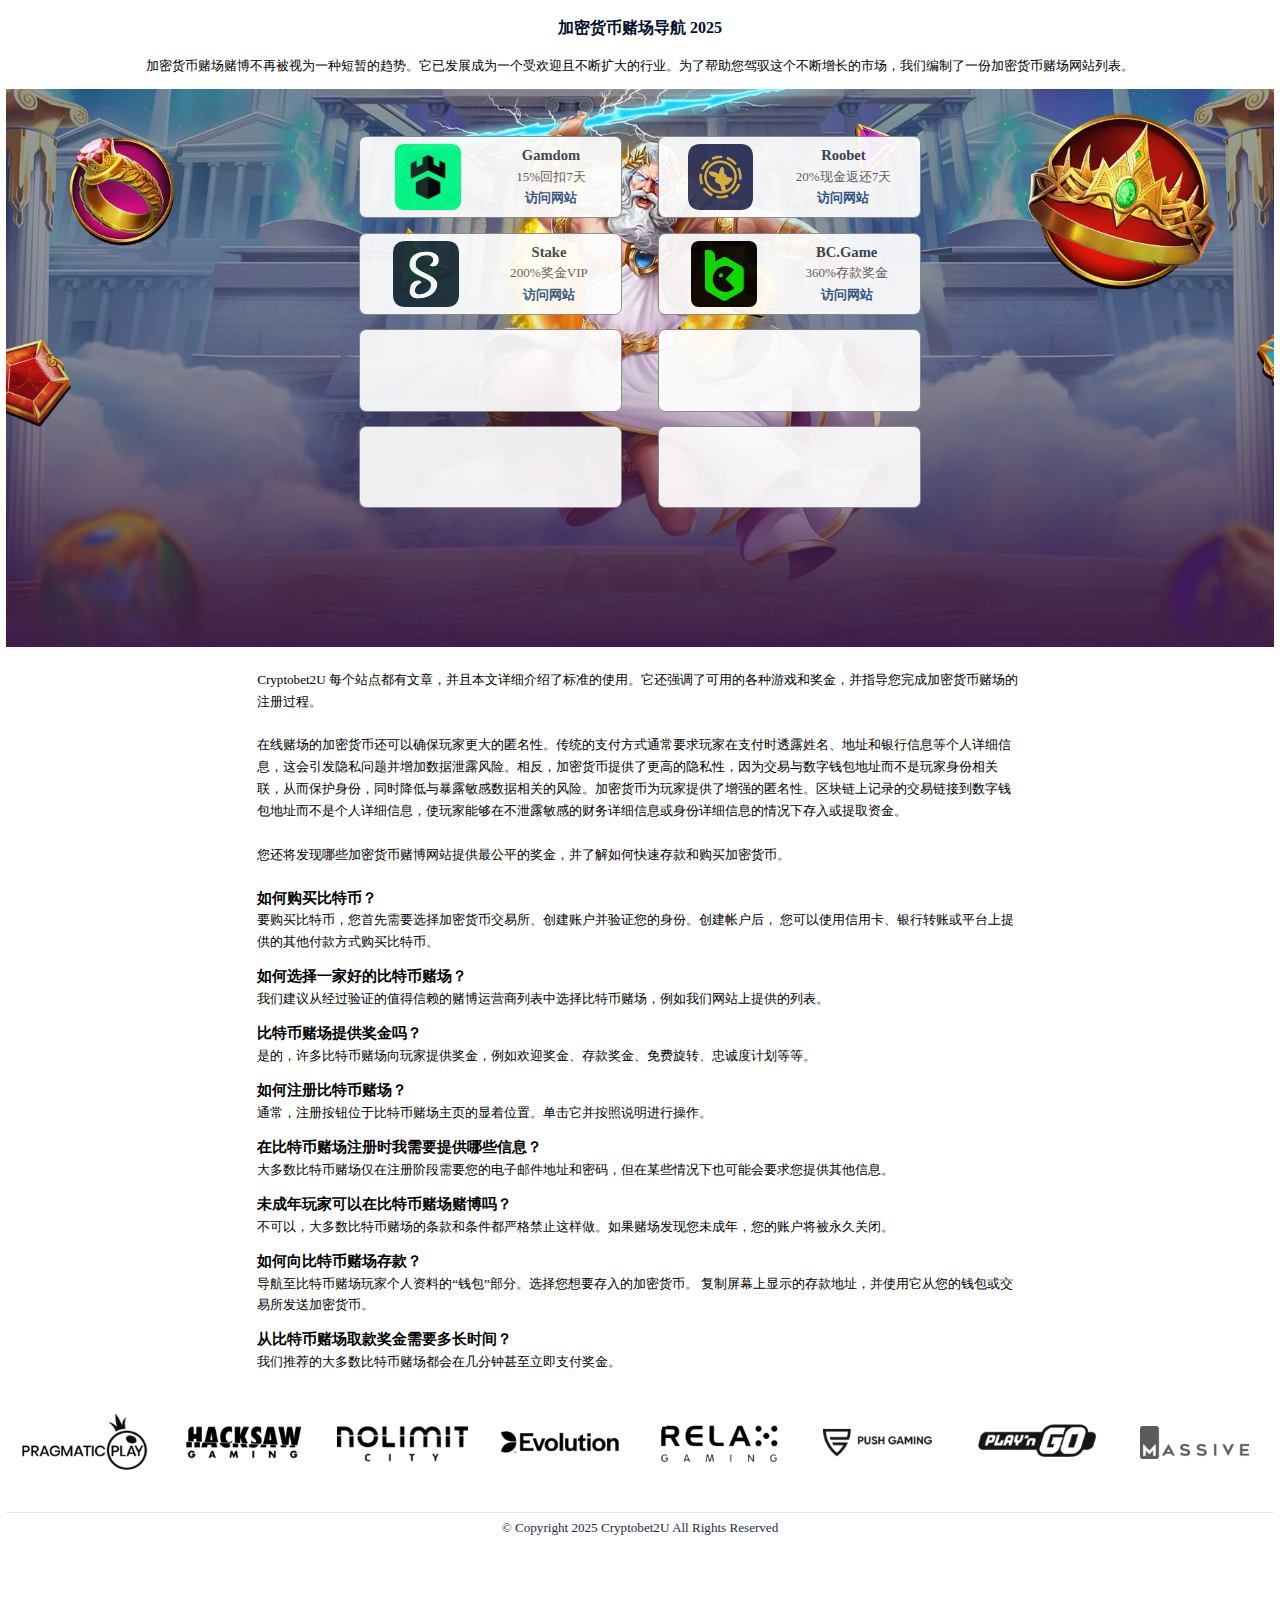
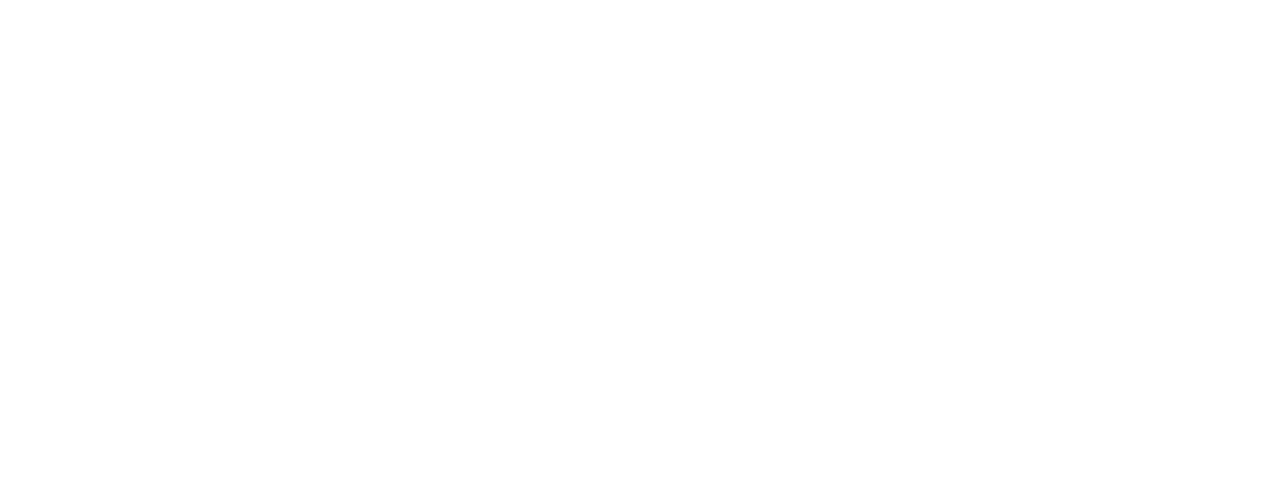
<file: zh.html>
<!DOCTYPE html>
<html lang="zh_CN">
   <head>
      <meta http-equiv="Content-Type" content="text/html; charset=utf-8">
      <meta name="viewport" content="width=device-width,initial-scale=1,minimum-scale=1,maximum-scale=1,user-scalable=no">
      <link href="https://cryptobet2u.com/zh" hreflang="zh_CN" rel="alternate">
      <meta name="language" content="zh_CN">
      <title>加密货币赌场导航 2025</title>
      <meta name="description" content="Cryptobet2U 详细介绍每个赌场都会根据其游戏、奖金、隐私、低费用和随时随地访问进行审查和比较">
      <meta property="og:site_name" content="Cryptobet2U" />
      <meta name="keywords" content="加密货币, 赌场, 比特币, 奖金, 赌博, 导航, cryptobet2u">
      <meta name="copyright" content="Cryptobet2U">
      <meta name="robots" content="index, follow">
      <link rel="apple-touch-icon" sizes="180x180" href="./favicon/apple-touch-icon.png">
      <link rel="icon" type="image/png" sizes="32x32" href="./favicon/favicon-32x32.png">
      <link rel="icon" type="image/png" sizes="16x16" href="./favicon/favicon-16x16.png">
      <link rel="icon" type="image/x-icon" href="./favicon.ico">
      <link rel="manifest" href="./favicon/site.webmanifest">
      <link href="./main.min.css" rel="stylesheet">
      <script type="application/ld+json">
         {
           "@context" : "https://schema.org",
           "@type" : "WebSite",
           "name" : "Cryptobet2U",
           "alternateName" : "C2U",
           "url" : "https://cryptobet2u.com/zh"
         }
      </script>
   </head>
   <body style="zoom: 0.729167;">
      <div id="app" data-v-app="">
         <div class="diversion">
            <div class="pc link">
               <div class="t1">
                  <h1>加密货币赌场导航 2025</h1>
               </div>
            </div>
            <p>加密货币赌场赌博不再被视为一种短暂的趋势。它已发展成为一个受欢迎且不断扩大的行业。为了帮助您驾驭这个不断增长的市场，我们编制了一份加密货币赌场网站列表。</p>
            <div class="box">
               <div class="box-all">
                  <div class="diversion-btn">
                     <a href="https://gamdom.com/r/ks5565" style="text-decoration:none" rel="nofollow" target="_blank">
                        <div class="btn">
                           <div class="P1"><img src="./platform/gamdom.png" alt="Gamdom">
                           </div>
                           <div>
                              <div class="text">
                                 <h2>Gamdom</h2>
                                 <span class="title_t">15%回扣7天</span>
                              </div>
                              <div class="addWeb"><b>访问网站</b></div>
                           </div>
                        </div>
                     </a>
                  </div>
                  <div class="diversion-btn">
                     <a href="https://roobet.com/?ref=dls5565" style="text-decoration:none" rel="nofollow" target="_blank">
                        <div class="btn">
                           <div class="P2"><img src="./platform/roobet.png" alt="Roobet">
                           </div>
                           <div>
                              <div class="text">
                                 <h2>Roobet</h2>
                                 <span class="title_t">20%现金返还7天</span>
                              </div>
                              <div class="addWeb"><b>访问网站</b></div>
                           </div>
                        </div>
                     </a>
                  </div>
                  <div class="diversion-btn">
                     <a href="https://stake.com/?c=x2wGY6jf" style="text-decoration:none" rel="nofollow" target="_blank">
                        <div class="btn">
                           <div class="P3"><img src="./platform/stake.png" alt="Stake">
                           </div>
                           <div>
                              <div class="text">
                                 <h2>Stake</h2>
                                 <span class="title_t">200%奖金VIP</span>
                              </div>
                              <div class="addWeb"><b>访问网站</b></div>
                           </div>
                        </div>
                     </a>
                  </div>
                  <div class="diversion-btn">
                     <a href="https://bc.game/i-1yj4p9ysd-n/" style="text-decoration:none" rel="nofollow" target="_blank">
                        <div class="btn">
                           <div class="P4"><img src="./platform/bcgame.png" alt="BCgame">
                           </div>
                           <div>
                              <div class="text">
                                 <h2>BC.Game</h2>
                                 <span class="title_t">360%存款奖金</span>
                              </div>
                              <div class="addWeb"><b>访问网站</b></div>
                           </div>
                        </div>
                     </a>
                  </div>
                  <div class="diversion-btn">
                     <div class="btn">
                        <div class="P5"><img src="./platform/blank.png">
                        </div>
                        <div>
                           <div class="text">
                              <span class="title_t"></span>
                           </div>
                           <div class="addWeb"></div>
                        </div>
                     </div>
                  </div>
                  <div class="diversion-btn">
                     <div class="btn">
                        <div class="P6"><img src="./platform/blank.png">
                        </div>
                        <div>
                           <div class="text">
                              <span class="title_t"></span>
                           </div>
                           <div class="addWeb"></div>
                        </div>
                     </div>
                  </div>
                  <div class="diversion-btn">
                     <div class="btn">
                        <div class="P7"><img src="./platform/blank.png">
                        </div>
                        <div>
                           <div class="text">
                              <span class="title_t"></span>
                           </div>
                           <div class="addWeb"></div>
                        </div>
                     </div>
                  </div>
                  <div class="diversion-btn">
                     <div class="btn">
                        <div class="P8"><img src="./platform/blank.png">
                        </div>
                        <div>
                           <div class="text">
                              <span class="title_t"></span>
                           </div>
                           <div class="addWeb"></div>
                        </div>
                     </div>
                  </div>
               </div>
            </div>
         </div>
      </div>
      <div class="diversion-tips">
         <p>Cryptobet2U 每个站点都有文章，并且本文详细介绍了标准的使用。它还强调了可用的各种游戏和奖金，并指导您完成加密货币赌场的注册过程。</p>
      </div>
      <div class="diversion-tips">
         <p>在线赌场的加密货币还可以确保玩家更大的匿名性。传统的支付方式通常要求玩家在支付时透露姓名、地址和银行信息等个人详细信息，这会引发隐私问题并增加数据泄露风险。相反，加密货币提供了更高的隐私性，因为交易与数字钱包地址而不是玩家身份相关联，从而保护身份，同时降低与暴露敏感数据相关的风险。加密货币为玩家提供了增强的匿名性。区块链上记录的交易链接到数字钱包地址而不是个人详细信息，使玩家能够在不泄露敏感的财务详细信息或身份详细信息的情况下存入或提取资金。</p>
      </div>
      <div class="diversion-tips">
         <p>您还将发现哪些加密货币赌博网站提供最公平的奖金，并了解如何快速存款和购买加密货币。</p>
      </div>
      <div class="diversion-tips">
         <h2>如何购买比特币？</h2>
         <p>要购买比特币，您首先需要选择加密货币交易所、创建账户并验证您的身份。创建帐户后， 
            您可以使用信用卡、银行转账或平台上提供的其他付款方式购买比特币。
         </p>
         <h2>如何选择一家好的比特币赌场？</h2>
         <p>我们建议从经过验证的值得信赖的赌博运营商列表中选择比特币赌场，例如我们网站上提供的列表。</p>
         <h2>比特币赌场提供奖金吗？</h2>
         <p>是的，许多比特币赌场向玩家提供奖金，例如欢迎奖金、存款奖金、免费旋转、忠诚度计划等等。</p>
         <h2>如何注册比特币赌场？</h2>
         <p>通常，注册按钮位于比特币赌场主页的显着位置。单击它并按照说明进行操作。</p>
         <h2>在比特币赌场注册时我需要提供哪些信息？</h2>
         <p>大多数比特币赌场仅在注册阶段需要您的电子邮件地址和密码，但在某些情况下也可能会要求您提供其他信息。</p>
         <h2>未成年玩家可以在比特币赌场赌博吗？</h2>
         <p>不可以，大多数比特币赌场的条款和条件都严格禁止这样做。如果赌场发现您未成年，您的账户将被永久关闭。</p>
         <h2>如何向比特币赌场存款？</h2>
         <p>导航至比特币赌场玩家个人资料的“钱包”部分。选择您想要存入的加密货币。
            复制屏幕上显示的存款地址，并使用它从您的钱包或交易所发送加密货币。
         </p>
         <h2>从比特币赌场取款奖金需要多长时间？</h2>
         <p>我们推荐的大多数比特币赌场都会在几分钟甚至立即支付奖金。</p>
      </div>
      <div class="other_box">
         <div class="o1"></div>
         <div class="o2 show-flex">
            <div><img src="./dev/pragmatic.png" alt="Pragmatic Play"></div>
            <div><img src="./dev/hacksaw.png" alt="Hacksaw Gaming"></div>
            <div><img src="./dev/nolimit.png" alt="Nolimit City"></div>
            <div><img src="./dev/evolution.png" alt="Evolution"></div>
            <div><img src="./dev/relax.png" alt="Relax Gaming"></div>
            <div><img src="./dev/push.png" alt="Push Gaming"></div>
            <div><img src="./dev/playngo.png" alt="Play'n GO"></div>
            <div><img src="./dev/massive.png" alt="Massive Studios"></div>
         </div>
      </div>
      <div class="footer_text">
         <div class="h4"> © Copyright 2025 Cryptobet2U All Rights Reserved </div>
      </div>
      <div style="text-align:center;">
         <span class="la-widget la-data-widget__container" style="box-sizing: border-box !important; margin: 0px !important; font-size: 12px !important; line-height: 1.71428em !important; color: rgb(51, 51, 51) !important;"></span>
      </div>
   </body>
</html>
</file>
<file: style.css>
:root {
	--primary: #2B2521;
	/* Dark brown */
	--secondary: #8A744F;
	/* Medium brown */
	--accent: #E2B354;
	/* Gold */
	--dark: #1a1a2e;
	--light: #f8f9fa;
}

* {
	margin: 0;
	padding: 0;
	box-sizing: border-box;
}

body {
	font-family: 'Segoe UI', Tahoma, Geneva, Verdana, sans-serif;
	background-color: #2B2521;
	color: black;
	line-height: 1.6;
}

/* New Header Styles */
header {
	height: 111px;
	background: url('./img/menu_bg.png') no-repeat center center;
	background-size: cover;
	display: flex;
	align-items: center;
	padding: 0 2rem;
	box-shadow: 0 4px 12px rgba(0, 0, 0, 0.1);
	position: relative;
}

header::before {
	content: '';
	position: absolute;
	top: 0;
	left: 0;
	right: 0;
	bottom: 0;
}

.header-content {
	display: flex;
	align-items: center;
	width: 100%;
	max-width: 1200px;
	margin: 0 auto;
	position: relative;
	z-index: 1;
}

.logo-container {
	display: flex;
	align-items: center;
}

.logo-img {
	width: 300px;
	height: 86px;
	float: left;
	background: url('/img/logo.png') no-repeat center center;
	background-size: contain;
	margin-right: 15px;
}

.container {
	max-width: 1200px;
	margin: 2rem auto;
	padding: 0 20px;
}

.casino-grid {
	display: grid;
	grid-template-columns: repeat(auto-fill, minmax(350px, 1fr));
	gap: 25px;
	margin-top: 2rem;
}

.casino-card {
	background: white;
	border-radius: 16px;
	overflow: hidden;
	box-shadow: 0 10px 30px rgba(0, 0, 0, 0.08);
	transition: transform 0.3s ease, box-shadow 0.3s ease;
	position: relative;
}

.casino-card:hover {
	transform: translateY(-10px);
	box-shadow: 0 15px 40px rgba(0, 0, 0, 0.15);
}

.card-header {
	background: linear-gradient(135deg, var(--primary), var(--secondary));
	color: white;
	padding: 1.5rem;
	display: flex;
	align-items: center;
}

.casino-logo {
	width: 80px;
	height: 80px;
	object-fit: contain;
	margin-right: 1rem;
	background: white;
	padding: 2px;
	border-radius: 12px;
	box-shadow: 0 4px 10px rgba(0, 0, 0, 0.1);
}

.casino-name {
	font-size: 1.5rem;
	font-weight: 700;
	margin-bottom: 0.3rem;
}

.rating {
	display: flex;
	align-items: center;
	font-size: 0.9rem;
}

.stars {
	color: var(--accent);
	margin-right: 5px;
}

.card-body {
	padding: 1.5rem;
}

.bonus-highlight {
	font-size: 1.3rem;
	font-weight: 700;
	color: var(--primary);
	margin-bottom: 1rem;
	display: flex;
	align-items: center;
}

.bonus-highlight i {
	margin-right: 10px;
	color: var(--accent);
}

.bonus-details {
	margin-bottom: 1.5rem;
	color: #555;
}

.promo-code {
	display: flex;
	align-items: center;
	margin-bottom: 1.5rem;
}

.code-label {
	font-weight: 600;
	margin-right: 10px;
}

.code-value {
	background: linear-gradient(to right, var(--secondary), var(--accent));
	padding: 8px 15px;
	border-radius: 50px;
	font-family: monospace;
	font-weight: 700;
	cursor: pointer;
	transition: all 0.3s ease;
	position: relative;
	overflow: hidden;
	color: var(--primary);
}

.code-value:hover {
	transform: scale(1.05);
	box-shadow: 0 4px 15px rgba(138, 116, 79, 0.4);
}

.code-value::after {
	content: "copy";
	position: absolute;
	top: 0;
	left: 0;
	width: 100%;
	height: 100%;
	background: rgba(43, 37, 33, 0.8);
	color: white;
	display: flex;
	align-items: center;
	justify-content: center;
	opacity: 0;
	transition: opacity 0.3s ease;
	border-radius: 50px;
	font-size: 0.8rem;
}

.code-value:hover::after {
	opacity: 1;
}

.btn {
	display: inline-flex;
	align-items: center;
	justify-content: center;
	padding: 12px 25px;
	border-radius: 50px;
	font-weight: 600;
	text-decoration: none;
	transition: all 0.3s ease;
	box-shadow: 0 4px 15px rgba(0, 0, 0, 0.1);
	width: 100%;
	background: linear-gradient(135deg, var(--secondary), var(--primary));
	color: white;
}

.btn:hover {
	transform: translateY(-3px);
	box-shadow: 0 8px 25px rgba(138, 116, 79, 0.4);
}

.badge {
	display: inline-block;
	padding: 4px 10px;
	border-radius: 50px;
	font-size: 0.7rem;
	font-weight: 700;
	text-transform: uppercase;
	letter-spacing: 1px;
	margin-left: 10px;
}

.badge-hot {
	background: linear-gradient(135deg, var(--accent), #d18f2a);
	color: var(--primary);
}

.badge-new {
	background: linear-gradient(135deg, var(--secondary), #6d5b3a);
	color: white;
}

.badge-vip {
	background: linear-gradient(135deg, var(--accent), var(--secondary));
	color: var(--primary);
}

.text-section {
	margin-top: 2rem;
	padding: 2rem;
	border-radius: 16px;
}

/* Text Section with Uniform Heading Sizes */
.text-section h1,
.text-section h2,
.text-section h3,
.text-section h4 {
	font-size: 20px;
	margin-bottom: 1rem;
}

.text-section h1,
.text-section h2,
.text-section h3,
.text-section h4,
.text-section h5,
.text-section h6,
.text-section p {
	color: white;
}

.text-section h1 {
	color: var(--secondary);
	margin-bottom: 1.5rem;
}

.text-section h2 {
	color: var(--secondary);
	margin: 1.2rem 0;
}

.text-section h3 {
	color: var(--secondary);
	margin: 1rem 0;
}

footer {
	background: linear-gradient(135deg, var(--primary), #1a1613);
	color: white;
	padding: 2rem 0;
	text-align: center;
	margin-top: 3rem;
}

.footer-content {
	max-width: 1200px;
	margin: 0 auto;
	padding: 0 20px;
}

.copyright {
	opacity: 0.8;
	font-size: 0.9rem;
}

@media (max-width: 768px) {
	.casino-grid {
		grid-template-columns: 1fr;
	}

	header {
		height: auto;
		padding: 1rem;
	}

	.header-content {
		flex-direction: column;
		align-items: center;
		/* Changed from flex-start to center */
		justify-content: center;
		/* Added to center vertically */
		text-align: center;
		/* Added for better text centering */
	}

	.logo-container {
		margin-bottom: 1rem;
		width: 100%;
		/* Added to ensure full width */
		display: flex;
		justify-content: center;
		/* Center the logo horizontally */
	}

	.logo-img {
		width: 300px;
		/* Keep the same width */
		background-size: contain;
		background-position: center center;
		/* Center the logo image */
		margin-right: 0;
		/* Remove right margin in mobile */
		float: none;
		/* Remove float in mobile */
	}
}
</file>
<file: main.min.css>
body {
	font-size: 18px;
	text-align: center;
}

h1 {
	font-size: 22px;
}

h2 {
	font-weight: bold;
	font-size: 20px;
	margin: 0px 0;
}

h3 {
	font-weight: bold;
	font-size: 18px;
	margin: 0px 0;
}

p {
	margin-top: 0px;
}

a {
	text-decoration: none;
}

.diversion {
	margin: auto
}

.show-flex {
	display: flex;
	justify-content: space-around;
	align-items: center;
	box-align: center;
	-moz-box-align: center;
	-webkit-box-align: center
}

.logo {
	text-align: center
}

img {
	vertical-align: middle
}

::-webkit-scrollbar {
	display: none
}

.diversion-top1 {
	height: 100px;
	line-height: 100px;
	border-bottom: 2px solid #e4e8f0
}

.diversion-top1 .gf_title {
	margin: 0 30px 0 0
}

.diversion-title,
.link {
	font-size: 36px;
	color: #000f2c;
	text-align: center;
	font-weight: 700
}

.link {
	margin: 25px auto;
	font-size: 20px
}

.link .t1 {
	font-size: 36px;
	margin-bottom: 17px
}

.link .t1 .h1 {
	position: relative
}

.diversion-title.gf {
	color: #b34001
}

.liner {
	margin: 20px auto 30px;
	width: 206px;
	height: 16px
}

.box {
	width: 100%;
	height: auto;
	padding-bottom: 170px;
	padding-top: 15px;
	background: url(./asset/banner.webp) no-repeat top;
	background-size: cover
}

.box-all {
	margin: 0 auto;
	padding: 50px 0 0 0;
	display: flex;
	flex-wrap: wrap;
	justify-content: space-between
}

.diversion-btn {
	display: inline-block;
	width: 360px;
	font-size: 18px;
	color: #000;
	text-decoration: none;
	box-sizing: border-box;
	margin: 0 auto;
	cursor: pointer
}

.diversion-btn .btn {
	background: #fff;
	opacity: .92;
	border: 1px solid #898989;
	border-radius: 10px;
	padding: 10px 10px;
	display: flex;
	justify-content: space-around;
	align-items: center;
	margin: 0 0 20px 0
}

.diversion-btn .btn .text {
	text-align: center;
	font-size: 10px;
	color: #353f4b
}

.diversion-btn .btn .text .title_t {
	display: inline-block;
	margin: 5px 0;
	font-size: 18px;
	color: #5d5d5d
}

.diversion-btn .btn .addWeb {
	color: #2d5381;
	font-weight: 700;
	text-align: center;
	font-size: 18px
}

.diversion-btn .btn .P1 img {
	width: 90px;
	height: 90px
}

.diversion-btn .btn .P2 img {
	width: 90px;
	height: 90px
}

.diversion-btn .btn .P3 img {
	width: 90px;
	height: 90px
}

.diversion-btn .btn .P4 img {
	width: 90px;
	height: 90px
}

.diversion-btn .btn .P5 img {
	width: 90px;
	height: 90px
}

.diversion-btn .btn .P6 img {
	width: 90px;
	height: 90px
}

.diversion-btn .btn .P7 img {
	width: 90px;
	height: 90px
}

.diversion-btn .btn .P8 img {
	width: 90px;
	height: 90px
}

.diversion-btn:hover .btn {
	color: #fff;
	background-image: linear-gradient(to top, #f2f2f2, #43596b);
	border: 1px solid #fff
}

.diversion-btn:hover .btn .img {
	background: url(./asset/arrow.png) no-repeat;
	background-size: contain;
	background-position: 50%
}

.diversion-btn:hover .btn .img img {
	opacity: 0
}

.diversion-btn:hover .btn .text span {
	color: #353f4b
}

.diversion-btn:hover .btn .addWeb {
	color: #023555 !important;
	font-weight: 700 !important
}

.diversion-tips {
	font-size: 18px;
	text-align: -webkit-left;
	line-height: 30px;
	width: 1050px;
	margin: 30px auto
}

.other_box .o2 {
	margin: 50px auto
}

.diversion-tips .t3 {
	width: 267px;
	height: 305px;
	line-height: 305px;
	box-shadow: -1px -1px 9px #bcbcbc
}

.footer_text {
	width: 100%;
	height: 40px;
	line-height: 40px;
	text-align: center;
	color: #212c42;
	font-size: 18px;
	border-top: 2px solid #e4e8f0
}

.title {
	font-size: 24px;
	color: #061a3d;
	text-align: center;
	line-height: 1;
	font-weight: 700
}

.title.mb30 {
	margin-bottom: 30px
}

@media only screen and (min-width:820px) {
	.box-all {
		width: 820px
	}
}

@media only screen and (max-width:415px) {
	.logo {
		margin-top: 0;
		height: 92px
	}

	.diversion-title {
		width: 92%;
		padding: 0 4%;
		margin: 10px auto 0;
		font-size: 22px;
		line-height: 45px;
		display: flex;
		justify-content: center;
		align-items: center;
		box-align: center;
		-moz-box-align: center;
		-webkit-box-align: center
	}

	.diversion-title .gf_title {
		width: 200px;
		margin: 0 30px 0 0
	}

	.diversion-title .gf_title_2 {
		width: 200px
	}

	.link {
		margin: 20px auto;
		font-weight: 700
	}

	.link .t1 {
		font-size: 22px
	}

	.link .t2 {
		font-size: 18px
	}

	.liner {
		margin: 0 auto;
		width: 103px;
		height: 8px
	}

	.box {
		height: auto;
		padding-bottom: 150px
	}

	.diversion-tips {
		width: 100%;
		line-height: 24px;
		margin: 26px auto;
		font-size: 18px
	}

	.diversion-tips .t3 {
		width: 30%;
		height: 100px;
		line-height: 100px
	}


	.other_box .o2 {
		width: 100%;
		margin: 20px auto;
		flex-wrap: wrap
	}

	.other_box .o2 img {
		transform: scale(.6)
	}

	.footer_text {
		height: 40px;
		line-height: 40px
	}

	.footer_text .h4 {
		width: 100%;
		height: 18px;
		display: inline-block;
		margin: 9px auto;
		-o-object-fit: contain;
		object-fit: contain
	}

	.box-all {
		width: 100% !important;
		padding: 0
	}

	.diversion-btn {
		width: 48%;
		font-size: 14px
	}

	.diversion-btn .btn {
		padding: 10px 6px !important;
		margin: 0 0 10px 0 !important
	}

	.diversion-btn .btn .text {
		font-size: 18px
	}

	.diversion-btn .btn .text .title_t {
		height: 32px;
		display: flex;
		align-items: center;
		justify-content: center;
		word-break: keep-all;
		margin: 0 auto !important;
		font-size: 14px
	}

	.diversion-btn .btn .addWeb {
		font-size: 12px
	}

	.diversion-btn .btn .P1 img {
		width: 70px;
		height: 70px
	}

	.diversion-btn .btn .P2 img {
		width: 70px;
		height: 70px
	}

	.diversion-btn .btn .P3 img {
		width: 70px;
		height: 70px
	}

	.diversion-btn .btn .P4 img {
		width: 70px;
		height: 70px
	}

	.diversion-btn .btn .P5 img {
		width: 70px;
		height: 70px
	}

	.diversion-btn .btn .P6 img {
		width: 70px;
		height: 70px
	}

	.diversion-btn .btn .P7 img {
		width: 70px;
		height: 70px
	}

	.diversion-btn .btn .P8 img {
		width: 70px;
		height: 70px
	}

	.title {
		font-size: 24px;
		line-height: 40px
	}

	.footer {
		display: none
	}
}

@media only screen and (min-width:415px) and (max-width:768px) {
	.diversion {
		margin: 0 auto
	}

	.diversion-title {
		font-size: 24px
	}

	.link .t1 {
		font-size: 22px
	}

	.link .t2 {
		font-size: 18px
	}

	.diversion-tips {
		width: 100%
	}

	.diversion-tips .t3 {
		width: 30%
	}

	.other_box .o2 {
		width: 100%;
		flex-wrap: wrap
	}

	.other_box .o2 img {
		transform: scale(.6)
	}


	.diversion-btn {
		width: 48%
	}

	.diversion-btn .btn .text {
		font-size: 18px
	}

	.diversion-btn .btn .text .title_t {
		height: 32px;
		display: flex;
		align-items: center;
		justify-content: center;
		word-break: keep-all;
		margin: 0 auto !important;
		font-size: 14px
	}

	.diversion-btn .btn .addWeb {
		font-size: 16px
	}
}

@media only screen and (min-width:769px) and (max-width:1024px) {
	.diversion-tips {
		width: 100%
	}

	.diversion-tips .t3 {
		width: 30%
	}
}

@media only screen and (min-width:415px) and (max-width:768px) {
	.diversion-title {
		margin-top: 10px
	}

	.bg {
		height: 1500px
	}

	.diversion-tips {
		margin-bottom: 10px
	}
}

@media only screen and (min-width:769px) and (max-width:1024px) {
	.diversion-title {
		margin-top: 10px
	}

	.bg {
		height: 1500px
	}

	.diversion-tips {
		margin-bottom: 10px
	}

	.other_box .o2 {
		width: 100%;
		flex-wrap: wrap
	}

	.other_box .o2 div {
		margin: 10px
	}
}

@media only screen and (min-width:1025px) and (max-width:1366px) {
	.diversion-title {
		margin-top: 10px
	}

	.bg {
		height: 1500px
	}

	.diversion-tips {
		margin-bottom: 10px
	}
}
</file>
